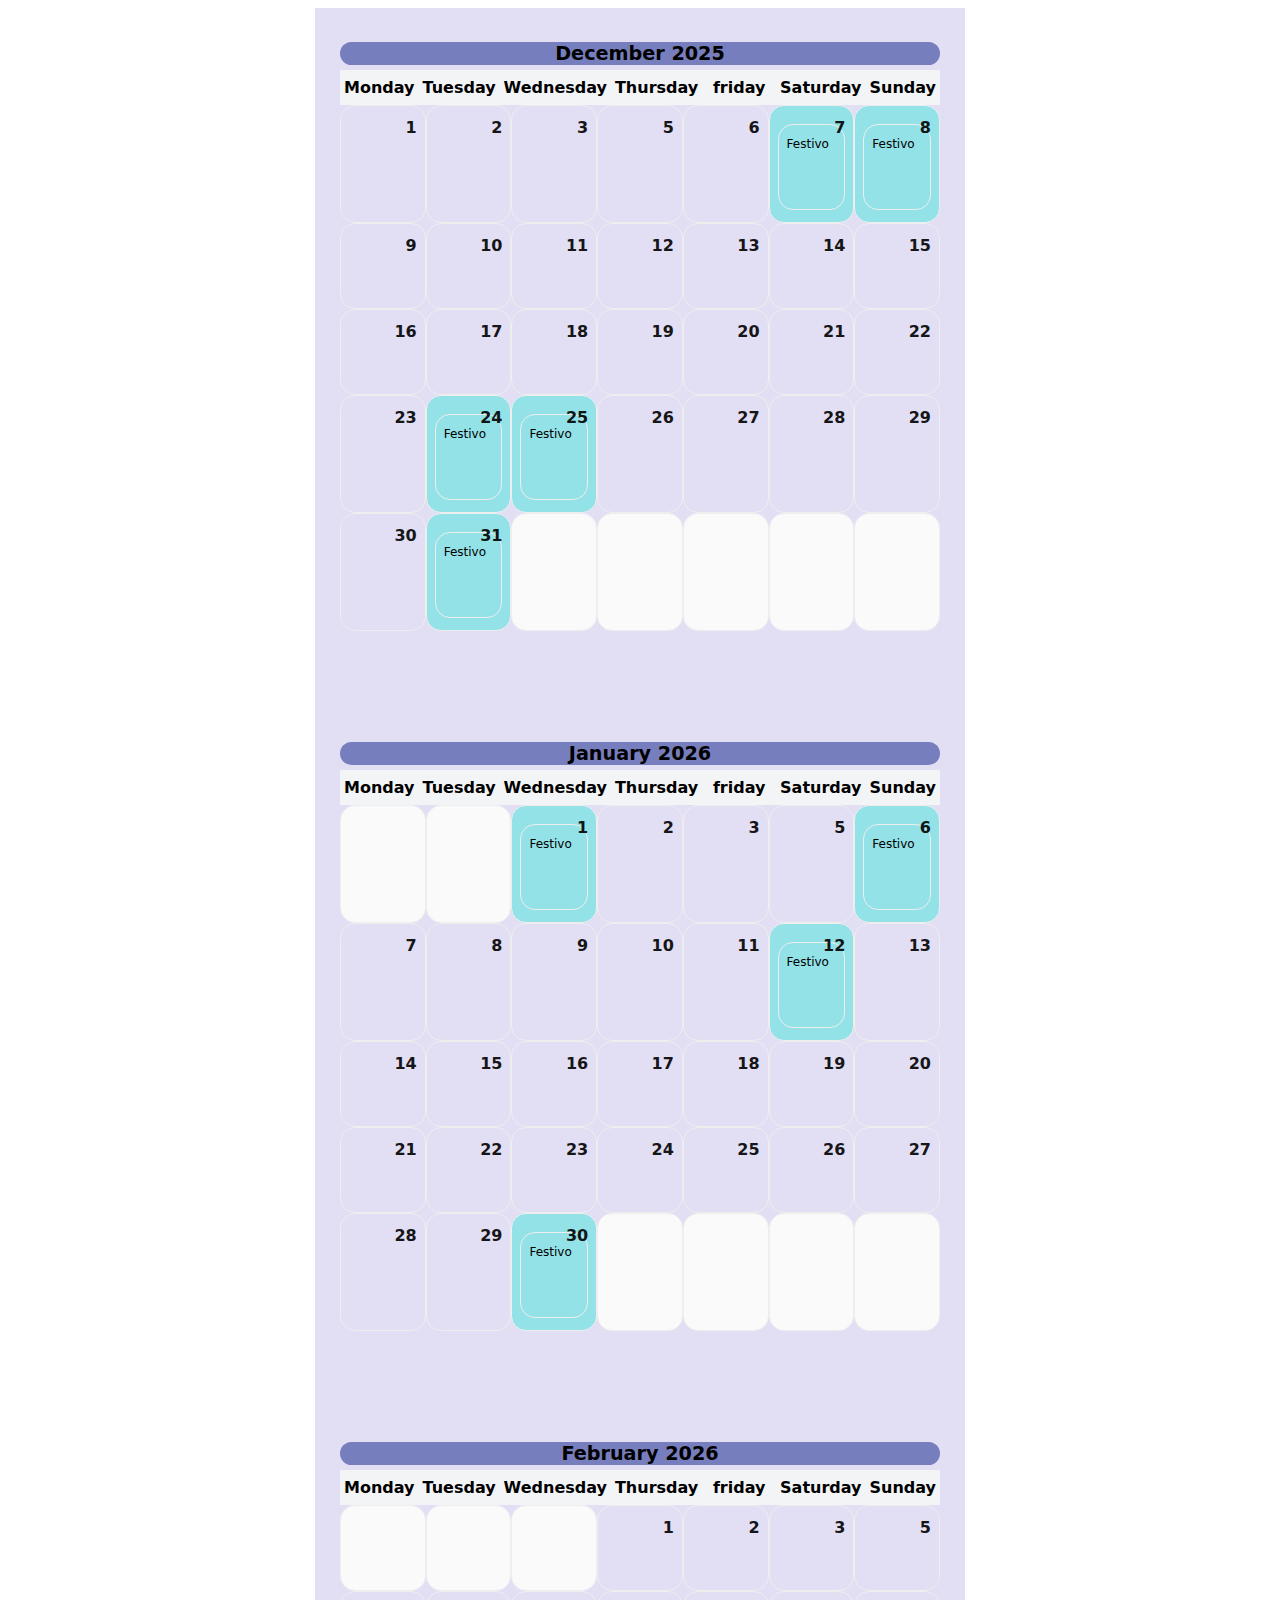
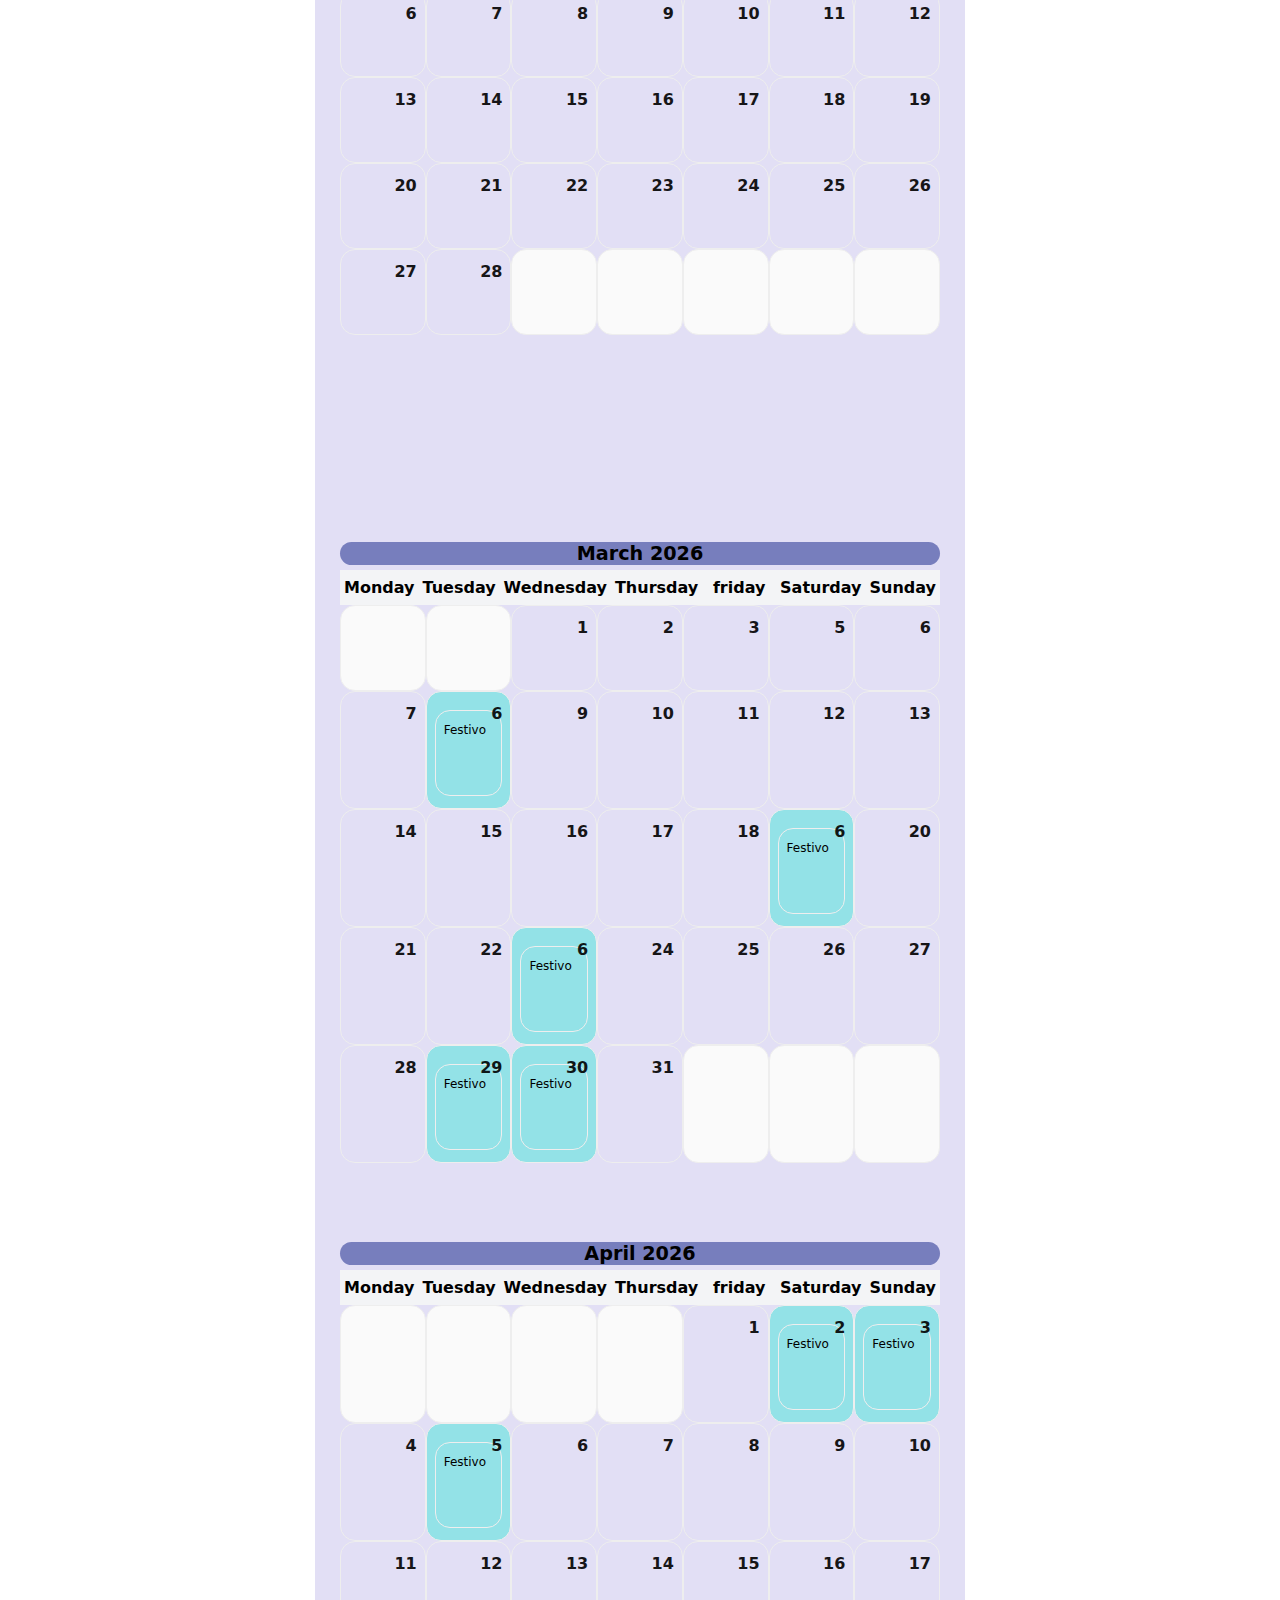
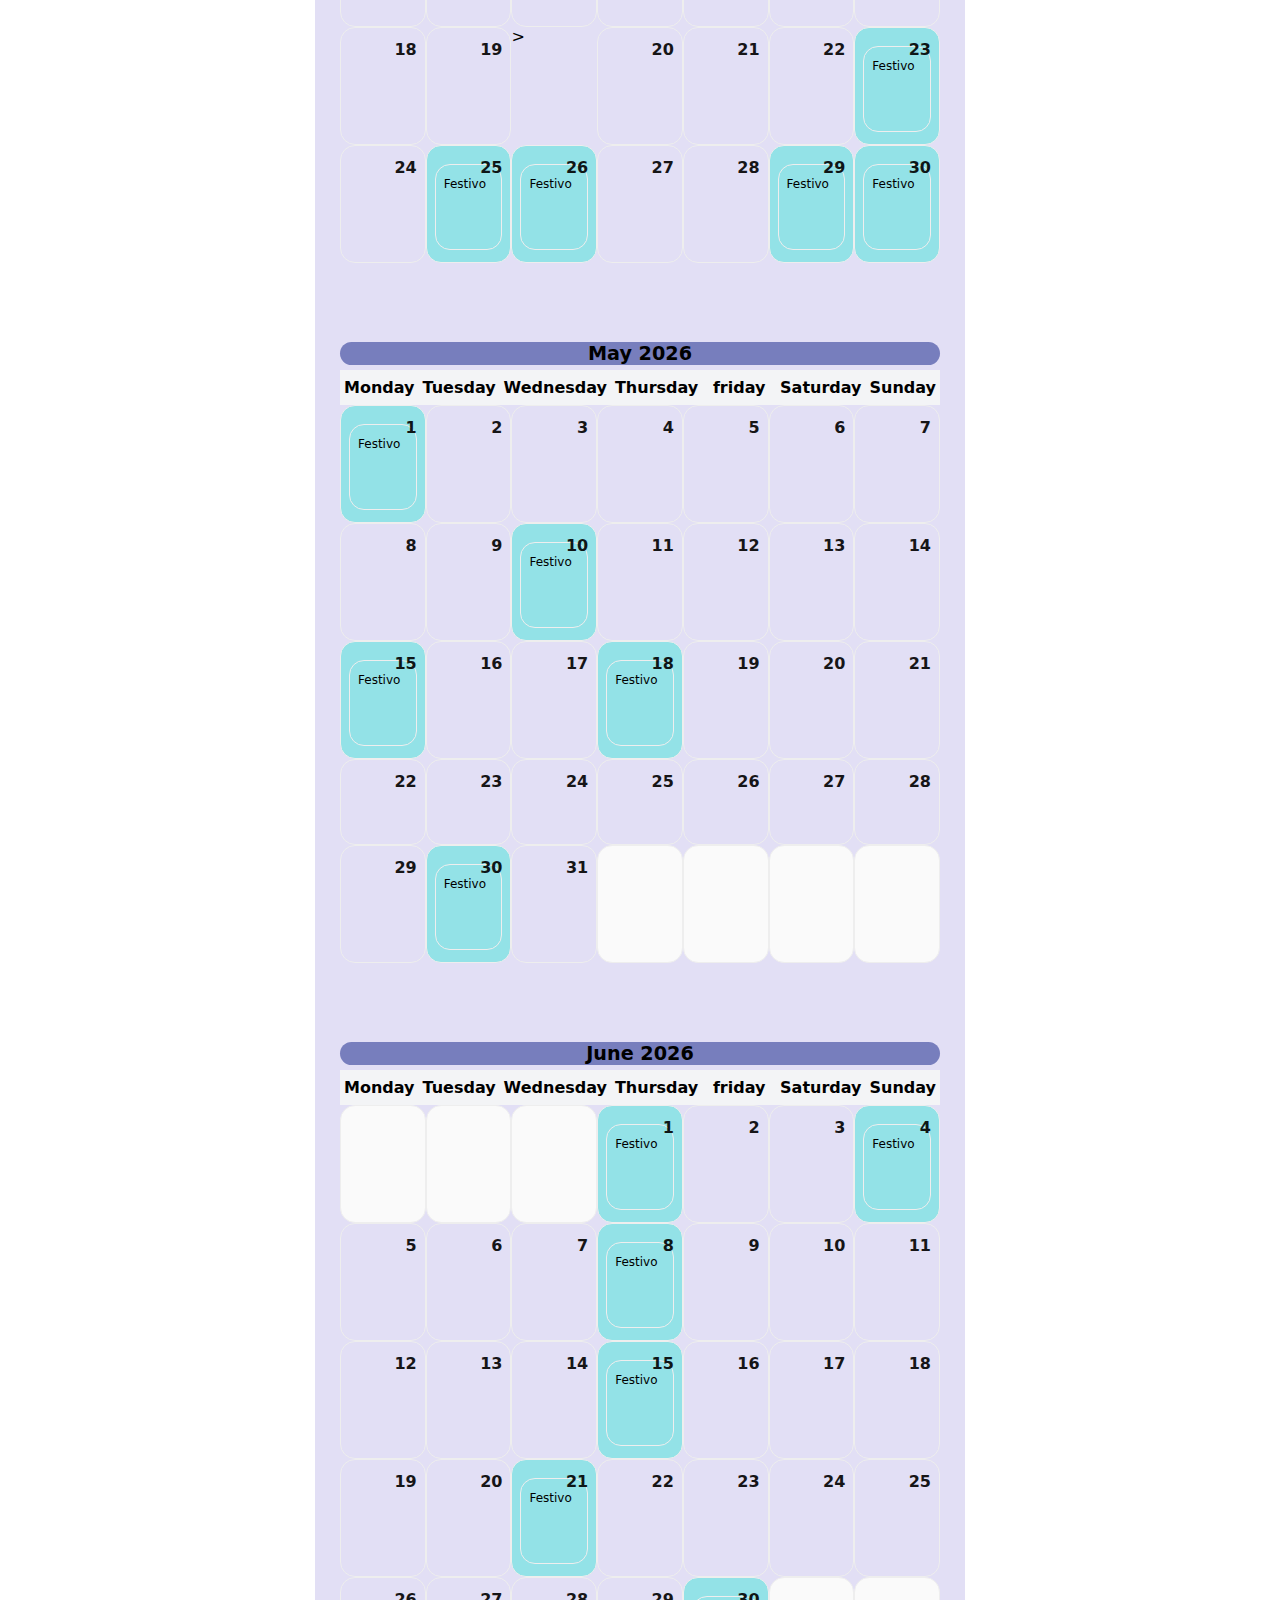
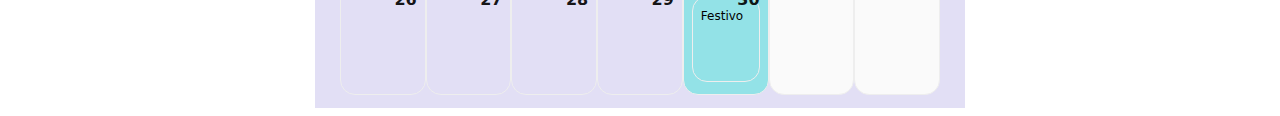
<file: calendary.html>
<!doctype html> <!--le dice al navegador que el documento es html5 -->
<html lang="en"> <!--dice que el idioma esta en ingles-->
<head>
<meta charset="utf-8"/><!--Permite usar acentos y caracteres especiales.-->
<meta name="viewport"  content="width=device-width,initial-scale=1"/> <!--hace que la pagina sea responsive para celulares.-->
<link rel="stylesheet" href="calendar.css">
<title>calendar</title>

</head>
<body>
  <div class="margen" class="table1">
    <div class="calendar">
      <div class="month">December 2025</div>

      <div class="weekdays">
        <div>Monday</div><div>Tuesday</div><div>Wednesday</div><div>Thursday</div><div>friday</div><div>Saturday</div><div>Sunday</div>
      </div>

      <div class="days">
        <!-- Si el 1º empieza en jueves, agrega 3 .empty (Lun, Mar, Mié) -->
        <!-- Luego las celdas con números -->
        <div><span class="num">1</span></div>
        <div><span class="num">2</span></div>
        <div><span class="num">3</span></div>
        <div><span class="num">5</span></div>
        <div><span class="num">6</span></div>
        <div class="evento"><span class="num">7</span>
          <div style="font-size:.75rem; margin-top:6px;">Festivo</div>
        </div>
        <div class="evento"><span class="num">8</span>
          <div style="font-size:.75rem; margin-top:6px;">Festivo</div>
        </div>
        <div><span class="num">9</span></div>
        <div><span class="num">10</span></div>
        <div><span class="num">11</span></div>
        <div><span class="num">12</span></div>
        <div><span class="num">13</span></div>
        <div><span class="num">14</span></div>
        <div><span class="num">15</span></div>
        <div><span class="num">16</span></div>
        <div><span class="num">17</span></div>
        <div><span class="num">18</span></div>
        <div><span class="num">19</span></div>
        <div><span class="num">20</span></div>
        <div><span class="num">21</span></div>
        <div><span class="num">22</span></div>
        <div><span class="num">23</span></div>
        <div class="evento"><span class="num">24</span>
          <div style="font-size:.75rem; margin-top:6px;">Festivo</div>
        </div>
        <div class="evento"><span class="num">25</span>
          <div style="font-size:.75rem; margin-top:6px;">Festivo</div>
        </div>
        <div><span class="num">26</span></div>
        <div><span class="num">27</span></div>
        <div><span class="num">28</span></div>
        <div><span class="num">29</span></div>
        <div><span class="num">30</span></div>
        <div class="evento"><span class="num">31</span>
          <div style="font-size:.75rem; margin-top:6px;">Festivo</div>
        </div>
        <div class="empty"></div>
        <div class="empty"></div>
        <div class="empty"></div>
        <div class="empty"></div>
        <div class="empty"></div>
        <!-- ... hasta completar el mes (28,29,30 o 31) -->
        <!-- Rellena al final con .empty si quieres que sean siempre 6 filas -->
      </div>
    </div>
  </div>
  <div class="margen" class="table2">
    <div class="calendar">
      <div class="month">January 2026</div>

      <div class="weekdays">
        <div>Monday</div><div>Tuesday</div><div>Wednesday</div><div>Thursday</div><div>friday</div><div>Saturday</div><div>Sunday</div>
      </div>

      <div class="days">
        <!-- Si el 1º empieza en jueves, agrega 3 .empty (Lun, Mar, Mié) -->
        <div class="empty"></div>
        <div class="empty"></div>

        <!-- Luego las celdas con números -->
        <div class="evento"><span class="num">1</span>
          <div style="font-size:.75rem; margin-top:6px;">Festivo</div>
        </div>
        <div><span class="num">2</span></div>
        <div><span class="num">3</span></div>
        <div><span class="num">5</span></div>
        <div class="evento"><span class="num">6</span>
          <div style="font-size:.75rem; margin-top:6px;">Festivo</div>
        </div>
        <div><span class="num">7</span></div>
        <div><span class="num">8</span></div>
        <div><span class="num">9</span></div>
        <div><span class="num">10</span></div>
        <div><span class="num">11</span></div>
        <div class="evento"><span class="num">12</span>
          <div style="font-size:.75rem; margin-top:6px;">Festivo</div>
        </div>
        <div><span class="num">13</span></div>
        <div><span class="num">14</span></div>
        <div><span class="num">15</span></div>
        <div><span class="num">16</span></div>
        <div><span class="num">17</span></div>
        <div><span class="num">18</span></div>
        <div><span class="num">19</span></div>
        <div><span class="num">20</span></div>
        <div><span class="num">21</span></div>
        <div><span class="num">22</span></div>
        <div><span class="num">23</span></div>
        <div><span class="num">24</span></div>
        <div><span class="num">25</span></div>
        <div><span class="num">26</span></div>
        <div><span class="num">27</span></div>
        <div><span class="num">28</span></div>
        <div><span class="num">29</span></div>
        <div class="evento"><span class="num">30</span>
          <div style="font-size:.75rem; margin-top:6px;">Festivo</div>
        </div>
        <div class="empty"></div>
        <div class="empty"></div>
        <div class="empty"></div>
        <div class="empty"></div>
        <!-- ... hasta completar el mes (28,29,30 o 31) -->
        <!-- Rellena al final con .empty si quieres que sean siempre 6 filas -->
      </div>
    </div>
  </div>
  <div class="margen" class="table3">
    <div class="calendar">
      <div class="month">February 2026</div>

      <div class="weekdays">
        <div>Monday</div><div>Tuesday</div><div>Wednesday</div><div>Thursday</div><div>friday</div><div>Saturday</div><div>Sunday</div>
      </div>

      <div class="days">
        <!-- Si el 1º empieza en jueves, agrega 3 .empty (Lun, Mar, Mié) -->
        <div class="empty"></div>
        <div class="empty"></div>
        <div class="empty"></div>

        <!-- Luego las celdas con números -->
        <div><span class="num">1</span></div>
        <div><span class="num">2</span></div>
        <div><span class="num">3</span></div>
        <div><span class="num">5</span></div>
        <div><span class="num">6</span></div>
        <div><span class="num">7</span></div>
        <div><span class="num">8</span></div>
        <div><span class="num">9</span></div>
        <div><span class="num">10</span></div>
        <div><span class="num">11</span></div>
        <div><span class="num">12</span></div>
        <div><span class="num">13</span></div>
        <div><span class="num">14</span></div>
        <div><span class="num">15</span></div>
        <div><span class="num">16</span></div>
        <div><span class="num">17</span></div>
        <div><span class="num">18</span></div>
        <div><span class="num">19</span></div>
        <div><span class="num">20</span></div>
        <div><span class="num">21</span></div>
        <div><span class="num">22</span></div>
        <div><span class="num">23</span></div>
        <div><span class="num">24</span></div>
        <div><span class="num">25</span></div>
        <div><span class="num">26</span></div>
        <div><span class="num">27</span></div>
        <div><span class="num">28</span></div>
        <div class="empty"></div>
        <div class="empty"></div>
        <div class="empty"></div>
        <div class="empty"></div>
        <div class="empty"></div>
        <!-- ... hasta completar el mes (28,29,30 o 31) -->
        <!-- Rellena al final con .empty si quieres que sean siempre 6 filas -->
      </div>
    </div>
  </div>
  <div class="margen" class="table4">
    <div class="calendar">
      <div class="month">March 2026</div>

      <div class="weekdays">
        <div>Monday</div><div>Tuesday</div><div>Wednesday</div><div>Thursday</div><div>friday</div><div>Saturday</div><div>Sunday</div>
      </div>

      <div class="days">
        <!-- Si el 1º empieza en jueves, agrega 3 .empty (Lun, Mar, Mié) -->
        <div class="empty"></div>
        <div class="empty"></div>

        <!-- Luego las celdas con números -->
        <div><span class="num">1</span></div>
        <div><span class="num">2</span></div>
        <div><span class="num">3</span></div>
        <div><span class="num">5</span></div>
        <div><span class="num">6</span></div>
        <div><span class="num">7</span></div>
        <div class="evento"><span class="num">6</span>
          <div style="font-size:.75rem; margin-top:6px;">Festivo</div>
        </div>
        <div><span class="num">9</span></div>
        <div><span class="num">10</span></div>
        <div><span class="num">11</span></div>
        <div><span class="num">12</span></div>
        <div><span class="num">13</span></div>
        <div><span class="num">14</span></div>
        <div><span class="num">15</span></div>
        <div><span class="num">16</span></div>
        <div><span class="num">17</span></div>
        <div><span class="num">18</span></div>
        <div class="evento"><span class="num">6</span>
          <div style="font-size:.75rem; margin-top:6px;">Festivo</div>
        </div>
        <div><span class="num">20</span></div>
        <div><span class="num">21</span></div>
        <div><span class="num">22</span></div>
        <div class="evento"><span class="num">6</span>
          <div style="font-size:.75rem; margin-top:6px;">Festivo</div>
        </div>
        <div><span class="num">24</span></div>
        <div><span class="num">25</span></div>
        <div><span class="num">26</span></div>
        <div><span class="num">27</span></div>
        <div><span class="num">28</span></div>
        <div class="evento"><span class="num">29</span>
          <div style="font-size:.75rem; margin-top:6px;">Festivo</div>
        </div>
        <div class="evento"><span class="num">30</span>
          <div style="font-size:.75rem; margin-top:6px;">Festivo</div>
        </div>
        <div><span class="num">31</span></div>
        <div class="empty"></div>
        <div class="empty"></div>
        <div class="empty"></div>
        <!-- ... hasta completar el mes (28,29,30 o 31) -->
        <!-- Rellena al final con .empty si quieres que sean siempre 6 filas -->
      </div>
    </div>
  </div>
  <div class="margen" class="table5">
    <div class="calendar">
      <div class="month">April 2026</div>

      <div class="weekdays">
        <div>Monday</div><div>Tuesday</div><div>Wednesday</div><div>Thursday</div><div>friday</div><div>Saturday</div><div>Sunday</div>
      </div>

      <div class="days">
        <!-- Si el 1º empieza en jueves, agrega 3 .empty (Lun, Mar, Mié) -->
        <div class="empty"></div>
        <div class="empty"></div>
        <div class="empty"></div>
        <div class="empty"></div>

        <!-- Luego las celdas con números -->
        <div><span class="num">1</span></div>
        <div class="evento"><span class="num">2</span>
          <div style="font-size:.75rem; margin-top:6px;">Festivo</div>
        </div>
        <div class="evento"><span class="num">3</span>
          <div style="font-size:.75rem; margin-top:6px;">Festivo</div>
        </div>
        <div><span class="num">4</span></div>
        <div class="evento"><span class="num">5</span>
          <div style="font-size:.75rem; margin-top:6px;">Festivo</div>
        </div>
        <div><span class="num">6</span></div>
        <div><span class="num">7</span></div>
        <div><span class="num">8</span></div>
        <div><span class="num">9</span></div>
        <div><span class="num">10</span></div>
        <div><span class="num">11</span></div>
        <div><span class="num">12</span></div>
        <div><span class="num">13</span></div>
        <div><span class="num">14</span></div>
        <div><span class="num">15</span></div>
        <div><span class="num">16</span></div>
        <div><span class="num">17</span></div>
        <div><span class="num">18</span></div>
        <div><span class="num">19</span></div>>
        <div><span class="num">20</span></div>
        <div><span class="num">21</span></div>
        <div><span class="num">22</span></div>
        <div class="evento"><span class="num">23</span>
          <div style="font-size:.75rem; margin-top:6px;">Festivo</div>
        </div>
        <div><span class="num">24</span></div>
        <div class="evento"><span class="num">25</span>
          <div style="font-size:.75rem; margin-top:6px;">Festivo</div>
        </div>
        <div class="evento"><span class="num">26</span>
          <div style="font-size:.75rem; margin-top:6px;">Festivo</div>
        </div>
        <div><span class="num">27</span></div>
        <div><span class="num">28</span></div>
        <div class="evento"><span class="num">29</span>
          <div style="font-size:.75rem; margin-top:6px;">Festivo</div>
        </div>
        <div class="evento"><span class="num">30</span>
          <div style="font-size:.75rem; margin-top:6px;">Festivo</div>
        </div>
        <!-- ... hasta completar el mes (28,29,30 o 31) -->
        <!-- Rellena al final con .empty si quieres que sean siempre 6 filas -->
      </div>
    </div>
  </div>
  <div class="margen" class="table6">
    <div class="calendar">
      <div class="month">May 2026</div>

      <div class="weekdays">
        <div>Monday</div><div>Tuesday</div><div>Wednesday</div><div>Thursday</div><div>friday</div><div>Saturday</div><div>Sunday</div>
      </div>

      <div class="days">
        <!-- Si el 1º empieza en jueves, agrega 3 .empty (Lun, Mar, Mié) -->
        <!-- Luego las celdas con números -->
        <div class="evento"><span class="num">1</span>
          <div style="font-size:.75rem; margin-top:6px;">Festivo</div>
        </div>
        <div><span class="num">2</span></div>
        <div><span class="num">3</span></div>
        <div><span class="num">4</span></div>
        <div><span class="num">5</span></div>
        <div><span class="num">6</span></div>
        <div><span class="num">7</span></div>
        <div><span class="num">8</span></div>
        <div><span class="num">9</span></div>
        <div class="evento"><span class="num">10</span>
          <div style="font-size:.75rem; margin-top:6px;">Festivo</div>
        </div>
        <div><span class="num">11</span></div>
        <div><span class="num">12</span></div>
        <div><span class="num">13</span></div>
        <div><span class="num">14</span></div>
        <div class="evento"><span class="num">15</span>
          <div style="font-size:.75rem; margin-top:6px;">Festivo</div>
        </div>
        <div><span class="num">16</span></div>
        <div><span class="num">17</span></div>
        <div class="evento"><span class="num">18</span>
          <div style="font-size:.75rem; margin-top:6px;">Festivo</div>
        </div>
        <div><span class="num">19</span></div>
        <div><span class="num">20</span></div>
        <div><span class="num">21</span></div>
        <div><span class="num">22</span></div>
        <div><span class="num">23</span></div>
        <div><span class="num">24</span></div>
        <div><span class="num">25</span></div>
        <div><span class="num">26</span></div>
        <div><span class="num">27</span></div>
        <div><span class="num">28</span></div>
        <div><span class="num">29</span></div>
        <div class="evento"><span class="num">30</span>
          <div style="font-size:.75rem; margin-top:6px;">Festivo</div>
        </div>
        <div><span class="num">31</span></div>
        <div class="empty"></div>
        <div class="empty"></div>
        <div class="empty"></div>
        <div class="empty"></div>
        <!-- ... hasta completar el mes (28,29,30 o 31) -->
        <!-- Rellena al final con .empty si quieres que sean siempre 6 filas -->
      </div>
    </div>
  </div>
  <div class="margen" class="7"> 
    <div class="calendar">
      <div class="month">June 2026</div>

      <div class="weekdays">
        <div>Monday</div><div>Tuesday</div><div>Wednesday</div><div>Thursday</div><div>friday</div><div>Saturday</div><div>Sunday</div>
      </div>

      <div class="days">
        <div class="empty"></div>
        <div class="empty"></div>
        <div class="empty"></div>
        <!-- Si el 1º empieza en jueves, agrega 3 .empty (Lun, Mar, Mié) -->
        <!-- Luego las celdas con números -->
        <div class="evento"><span class="num">1</span>
          <div style="font-size:.75rem; margin-top:6px;">Festivo</div>
        </div>
        <div><span class="num">2</span></div>
        <div><span class="num">3</span></div>
        <div class="evento"><span class="num">4</span>
          <div style="font-size:.75rem; margin-top:6px;">Festivo</div>
        </div>
        <div><span class="num">5</span></div>
        <div><span class="num">6</span></div>
        <div><span class="num">7</span></div>
        <div class="evento"><span class="num">8</span>
          <div style="font-size:.75rem; margin-top:6px;">Festivo</div>
        </div>
        <div><span class="num">9</span></div>
        <div><span class="num">10</span></div>
        <div><span class="num">11</span></div>
        <div><span class="num">12</span></div>
        <div><span class="num">13</span></div>
        <div><span class="num">14</span></div>
        <div class="evento"><span class="num">15</span>
          <div style="font-size:.75rem; margin-top:6px;">Festivo</div>
        </div>
        <div><span class="num">16</span></div>
        <div><span class="num">17</span></div>
        <div><span class="num">18</span></div>
        <div><span class="num">19</span></div>
        <div><span class="num">20</span></div>
        <div class="evento"><span class="num">21</span>
          <div style="font-size:.75rem; margin-top:6px;">Festivo</div>
        </div>
        <div><span class="num">22</span></div>
        <div><span class="num">23</span></div>
        <div><span class="num">24</span></div>
        <div><span class="num">25</span></div>
        <div><span class="num">26</span></div>
        <div><span class="num">27</span></div>
        <div><span class="num">28</span></div>
        <div><span class="num">29</span></div>
        <div class="evento"><span class="num">30</span>
          <div style="font-size:.75rem; margin-top:6px;">Festivo</div>
        </div>
        <div class="empty"></div>
        <div class="empty"></div>

        <!-- ... hasta completar el mes (28,29,30 o 31) -->
        <!-- Rellena al final con .empty si quieres que sean siempre 6 filas -->
      </div>
    </div>
  </div>
</body>
</html>
</file>
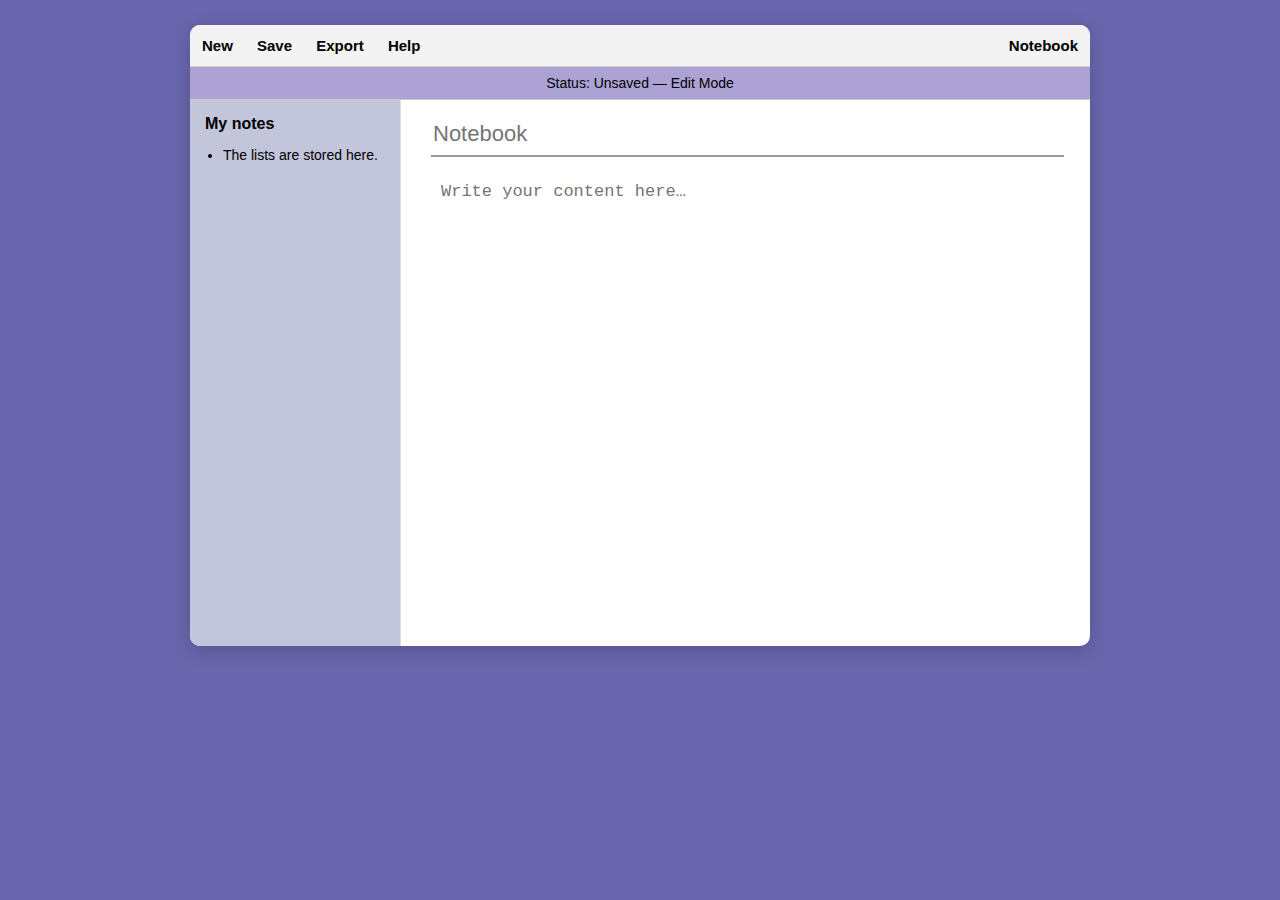
<file: notas.html>
<!DOCTYPE html>
<html lang="es">

<head>
<meta charset="UTF-8">
<meta name="viewport" content="width=device-width, initial-scale=1.0">
<link rel="stylesheet" href="notas.css">
<title>Notebook</title>
</head>
<body>

<div class="app">

    <div class="topbar">
        <div class="menu">
            <span>New</span>
            <span>Save</span>
            <span>Export</span>
            <span>Help</span>
        </div>
        <div>
            Notebook
        </div>
    </div>

    <div class="status">
        Status: Unsaved — Edit Mode
    </div>

    <div class="layout">

        <aside class="sidebar">
            <h3>My notes</h3>
            <ul>
                <li>The lists are stored here.</li>
            </ul>
        </aside>

        <div class="content">
            <input class="title" type="text" placeholder="Notebook">

            <textarea class="note" placeholder="Write your content here…"></textarea>
        </div>

    </div>

</div>

</body>
</html>
</file>
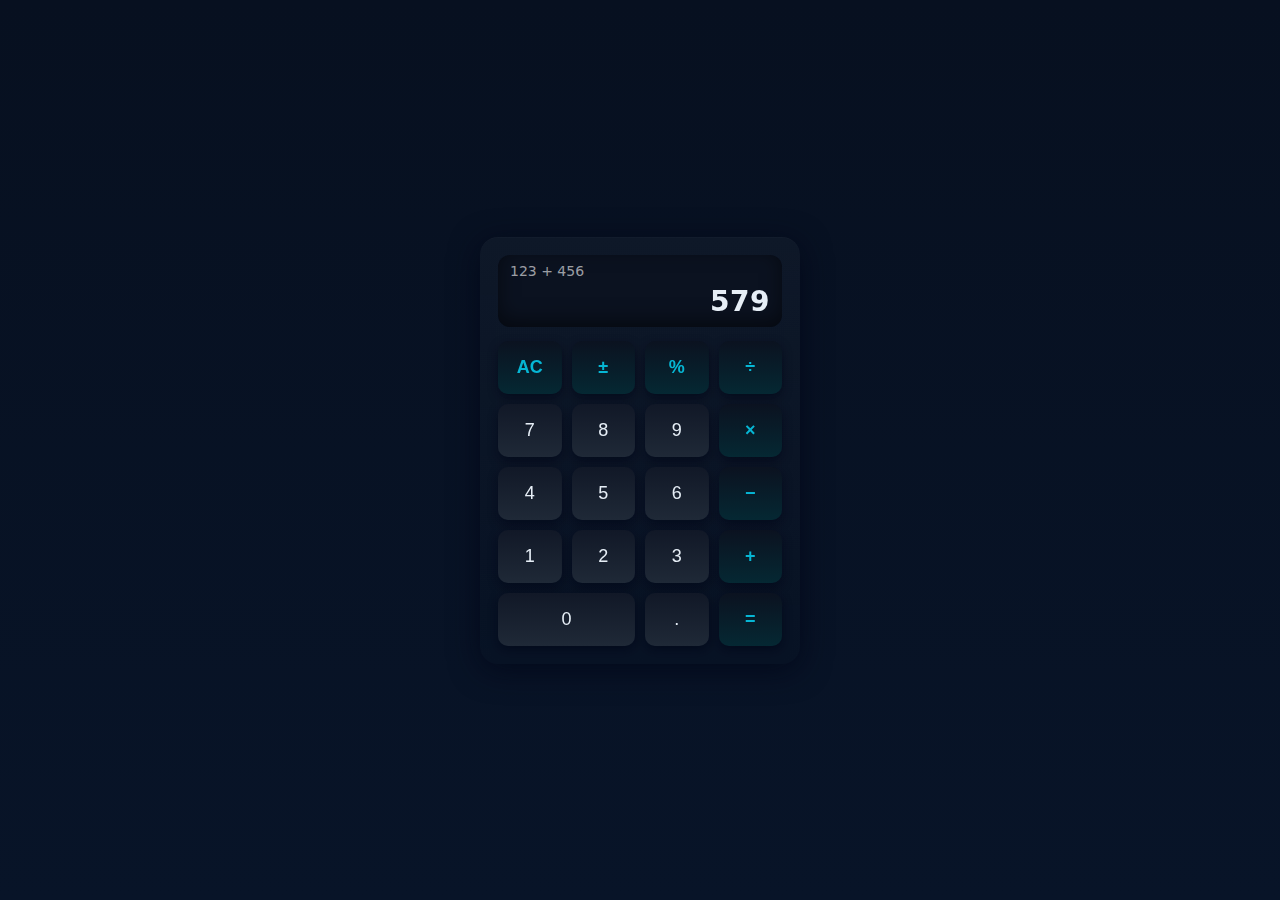
<file: Mini-Os/app/calculadora.html>
<!doctype html>
<html lang="es">
<head>
<meta charset="utf-8" />
<meta name="viewport" content="width=device-width,initial-scale=1" />
<title>Calculadora</title>
     <link rel="stylesheet" href="/Mini-Os/styles/calculadora.css">
</head>
<body>
  <main class="calc" role="application" aria-label="Calculadora">
    <section class="screen" aria-hidden="false">
      <div class="expression" id="expr">123 + 456</div>
      <div class="result" id="res">579</div>
    </section>

    <section class="pad" aria-hidden="false">
      <!-- fila 1 -->
      <button class="key op" type="button">AC</button>
      <button class="key op" type="button">±</button>
      <button class="key op" type="button">%</button>
      <button class="key op" type="button">÷</button>

      <!-- fila 2 -->
      <button class="key" type="button">7</button>
      <button class="key" type="button">8</button>
      <button class="key" type="button">9</button>
      <button class="key op" type="button">×</button>

      <!-- fila 3 -->
      <button class="key" type="button">4</button>
      <button class="key" type="button">5</button>
      <button class="key" type="button">6</button>
      <button class="key op" type="button">−</button>

      <!-- fila 4 -->
      <button class="key" type="button">1</button>
      <button class="key" type="button">2</button>
      <button class="key" type="button">3</button>
      <button class="key op" type="button">+</button>

      <!-- fila 5 -->
      <button class="key wide" type="button">0</button>
      <button class="key" type="button">.</button>
      <button class="key op" type="button">=</button>
    </section>
  </main>
</body>
</html>
</file>
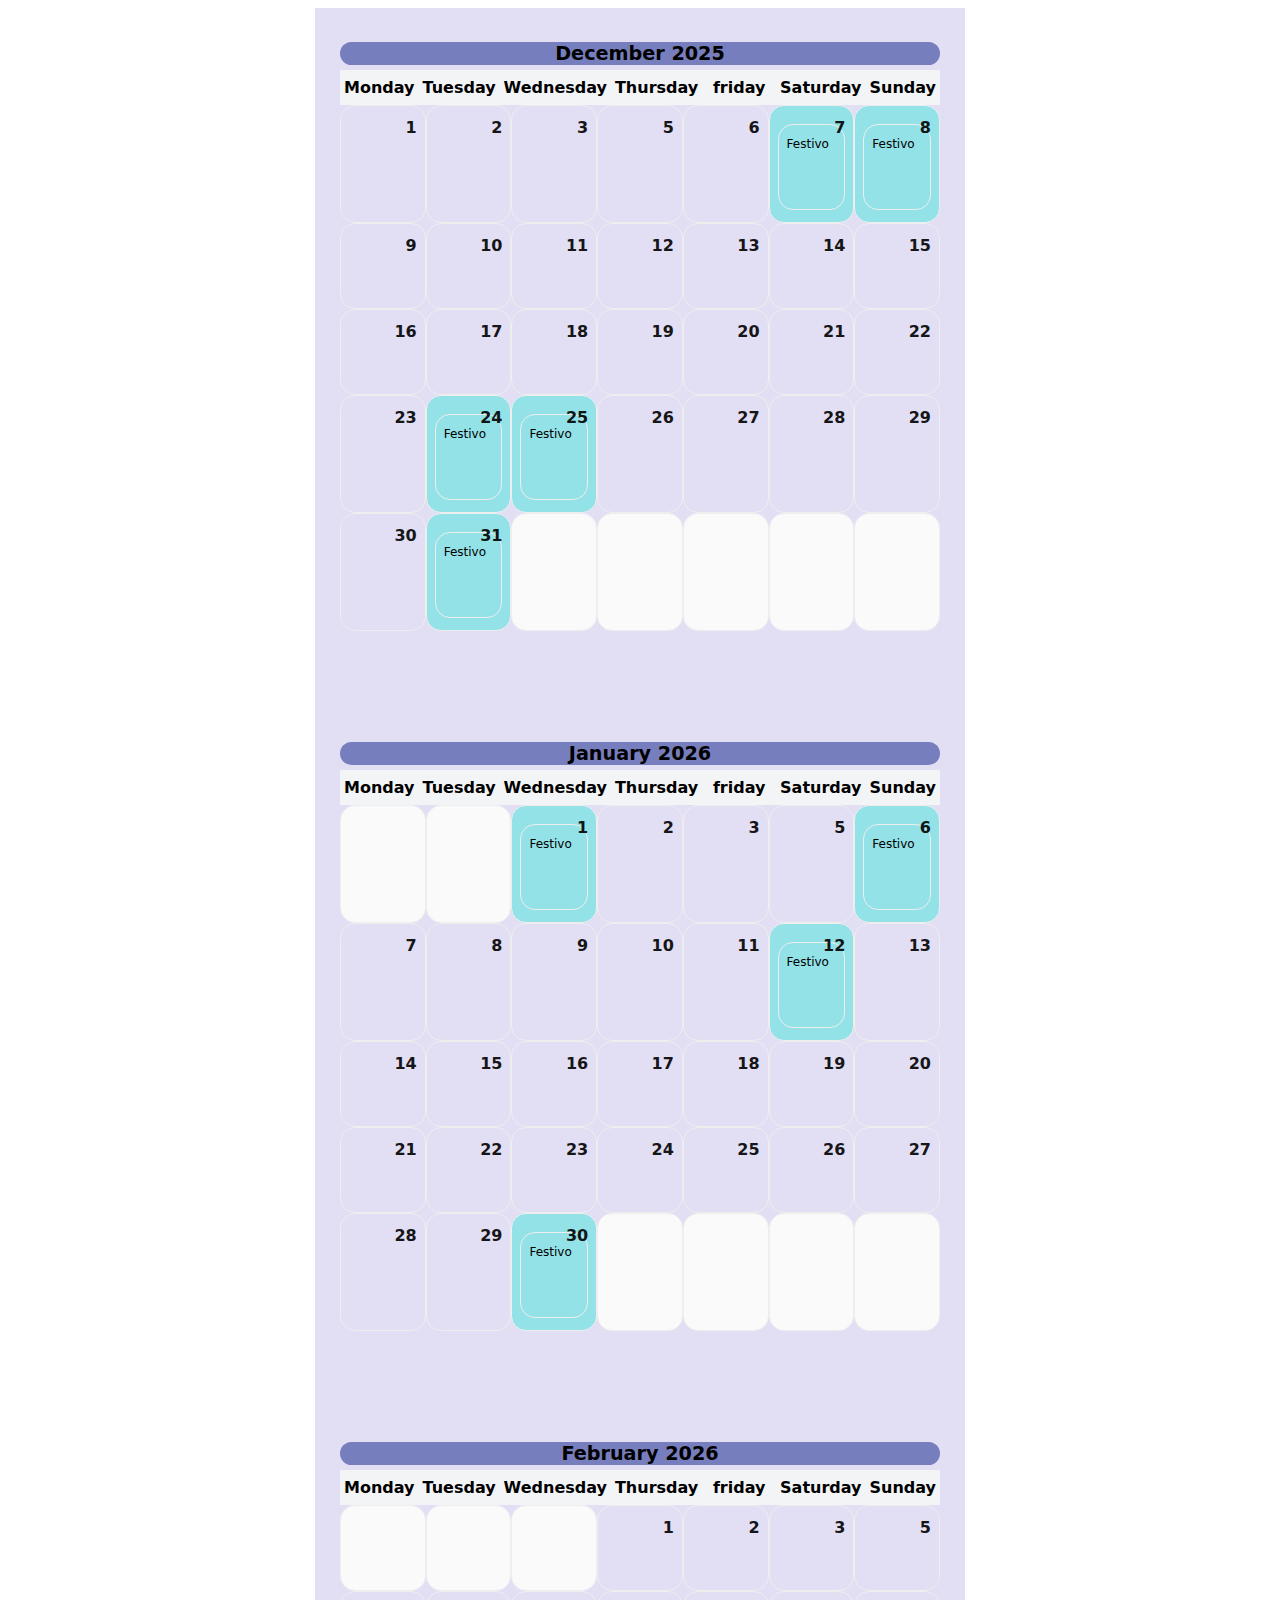
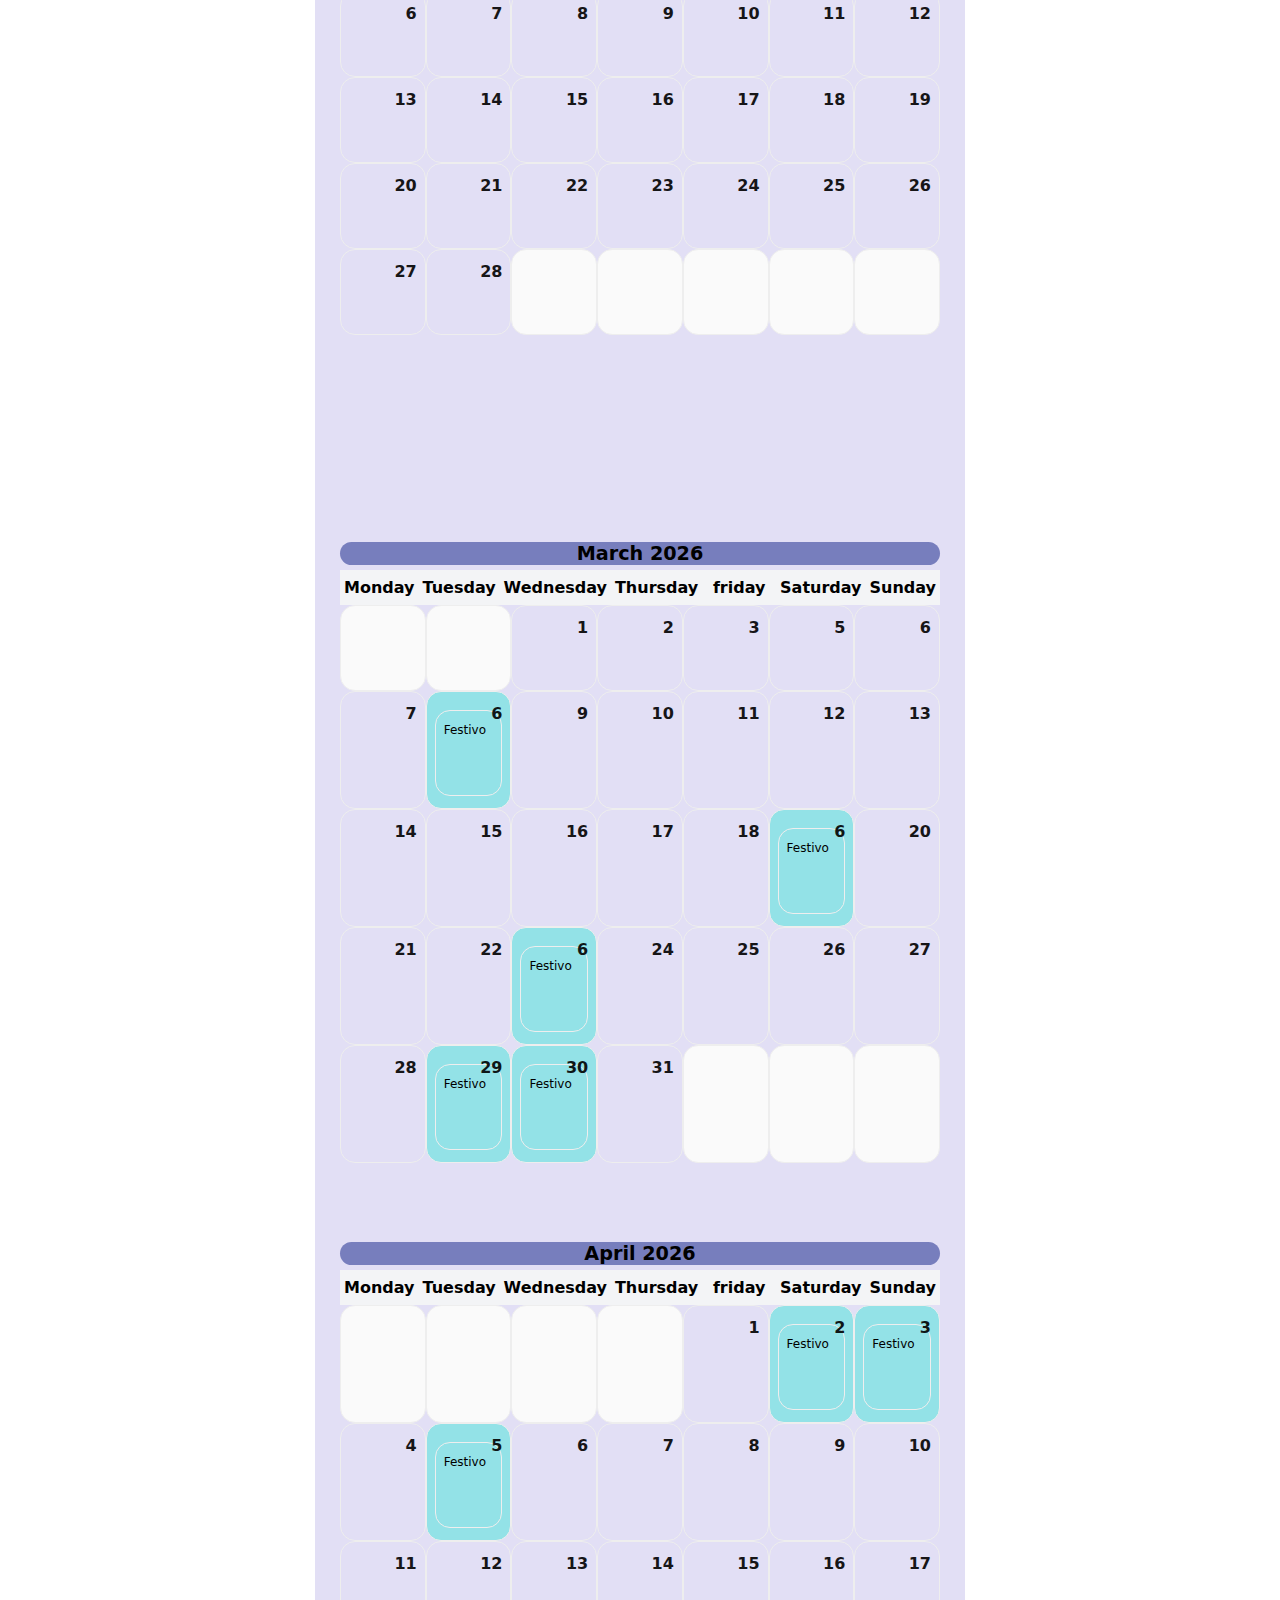
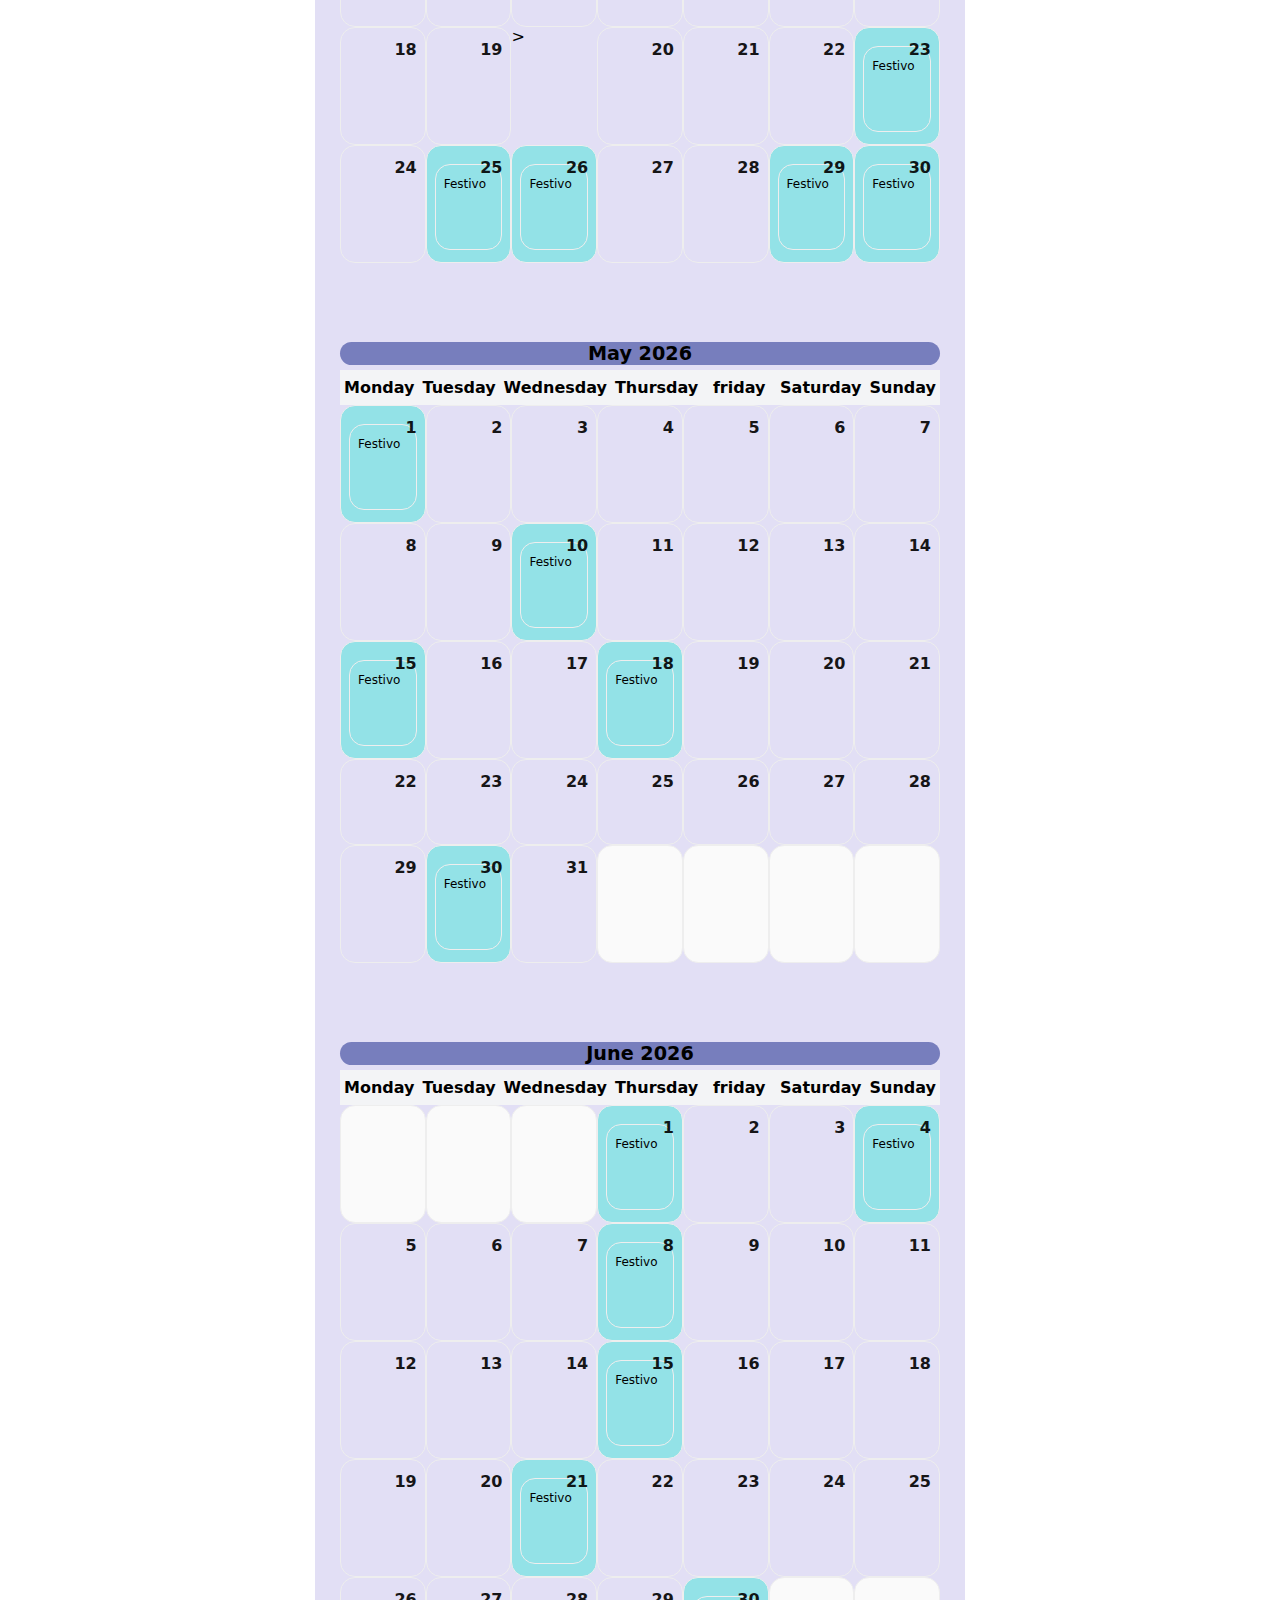
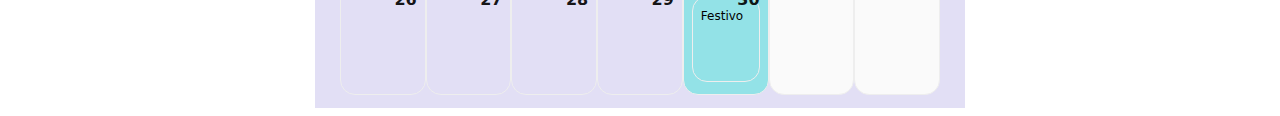
<file: Mini-Os/app/calendary.html>
<!doctype html> <!--le dice al navegador que el documento es html5 -->
<html lang="en"> <!--dice que el idioma esta en ingles-->
<head>
<meta charset="utf-8"/><!--Permite usar acentos y caracteres especiales.-->
<meta name="viewport"  content="width=device-width,initial-scale=1"/> <!--hace que la pagina sea responsive para celulares.-->
<link rel="stylesheet" href="/Mini-Os/styles/calendar.css">
<title>calendar</title>

</head>
<body>
  <div class="margen" class="table1">
    <div class="calendar">
      <div class="month">December 2025</div>

      <div class="weekdays">
        <div>Monday</div><div>Tuesday</div><div>Wednesday</div><div>Thursday</div><div>friday</div><div>Saturday</div><div>Sunday</div>
      </div>

      <div class="days">
        <!-- Si el 1º empieza en jueves, agrega 3 .empty (Lun, Mar, Mié) -->
        <!-- Luego las celdas con números -->
        <div><span class="num">1</span></div>
        <div><span class="num">2</span></div>
        <div><span class="num">3</span></div>
        <div><span class="num">5</span></div>
        <div><span class="num">6</span></div>
        <div class="evento"><span class="num">7</span>
          <div style="font-size:.75rem; margin-top:6px;">Festivo</div>
        </div>
        <div class="evento"><span class="num">8</span>
          <div style="font-size:.75rem; margin-top:6px;">Festivo</div>
        </div>
        <div><span class="num">9</span></div>
        <div><span class="num">10</span></div>
        <div><span class="num">11</span></div>
        <div><span class="num">12</span></div>
        <div><span class="num">13</span></div>
        <div><span class="num">14</span></div>
        <div><span class="num">15</span></div>
        <div><span class="num">16</span></div>
        <div><span class="num">17</span></div>
        <div><span class="num">18</span></div>
        <div><span class="num">19</span></div>
        <div><span class="num">20</span></div>
        <div><span class="num">21</span></div>
        <div><span class="num">22</span></div>
        <div><span class="num">23</span></div>
        <div class="evento"><span class="num">24</span>
          <div style="font-size:.75rem; margin-top:6px;">Festivo</div>
        </div>
        <div class="evento"><span class="num">25</span>
          <div style="font-size:.75rem; margin-top:6px;">Festivo</div>
        </div>
        <div><span class="num">26</span></div>
        <div><span class="num">27</span></div>
        <div><span class="num">28</span></div>
        <div><span class="num">29</span></div>
        <div><span class="num">30</span></div>
        <div class="evento"><span class="num">31</span>
          <div style="font-size:.75rem; margin-top:6px;">Festivo</div>
        </div>
        <div class="empty"></div>
        <div class="empty"></div>
        <div class="empty"></div>
        <div class="empty"></div>
        <div class="empty"></div>
        <!-- ... hasta completar el mes (28,29,30 o 31) -->
        <!-- Rellena al final con .empty si quieres que sean siempre 6 filas -->
      </div>
    </div>
  </div>
  <div class="margen" class="table2">
    <div class="calendar">
      <div class="month">January 2026</div>

      <div class="weekdays">
        <div>Monday</div><div>Tuesday</div><div>Wednesday</div><div>Thursday</div><div>friday</div><div>Saturday</div><div>Sunday</div>
      </div>

      <div class="days">
        <!-- Si el 1º empieza en jueves, agrega 3 .empty (Lun, Mar, Mié) -->
        <div class="empty"></div>
        <div class="empty"></div>

        <!-- Luego las celdas con números -->
        <div class="evento"><span class="num">1</span>
          <div style="font-size:.75rem; margin-top:6px;">Festivo</div>
        </div>
        <div><span class="num">2</span></div>
        <div><span class="num">3</span></div>
        <div><span class="num">5</span></div>
        <div class="evento"><span class="num">6</span>
          <div style="font-size:.75rem; margin-top:6px;">Festivo</div>
        </div>
        <div><span class="num">7</span></div>
        <div><span class="num">8</span></div>
        <div><span class="num">9</span></div>
        <div><span class="num">10</span></div>
        <div><span class="num">11</span></div>
        <div class="evento"><span class="num">12</span>
          <div style="font-size:.75rem; margin-top:6px;">Festivo</div>
        </div>
        <div><span class="num">13</span></div>
        <div><span class="num">14</span></div>
        <div><span class="num">15</span></div>
        <div><span class="num">16</span></div>
        <div><span class="num">17</span></div>
        <div><span class="num">18</span></div>
        <div><span class="num">19</span></div>
        <div><span class="num">20</span></div>
        <div><span class="num">21</span></div>
        <div><span class="num">22</span></div>
        <div><span class="num">23</span></div>
        <div><span class="num">24</span></div>
        <div><span class="num">25</span></div>
        <div><span class="num">26</span></div>
        <div><span class="num">27</span></div>
        <div><span class="num">28</span></div>
        <div><span class="num">29</span></div>
        <div class="evento"><span class="num">30</span>
          <div style="font-size:.75rem; margin-top:6px;">Festivo</div>
        </div>
        <div class="empty"></div>
        <div class="empty"></div>
        <div class="empty"></div>
        <div class="empty"></div>
        <!-- ... hasta completar el mes (28,29,30 o 31) -->
        <!-- Rellena al final con .empty si quieres que sean siempre 6 filas -->
      </div>
    </div>
  </div>
  <div class="margen" class="table3">
    <div class="calendar">
      <div class="month">February 2026</div>

      <div class="weekdays">
        <div>Monday</div><div>Tuesday</div><div>Wednesday</div><div>Thursday</div><div>friday</div><div>Saturday</div><div>Sunday</div>
      </div>

      <div class="days">
        <!-- Si el 1º empieza en jueves, agrega 3 .empty (Lun, Mar, Mié) -->
        <div class="empty"></div>
        <div class="empty"></div>
        <div class="empty"></div>

        <!-- Luego las celdas con números -->
        <div><span class="num">1</span></div>
        <div><span class="num">2</span></div>
        <div><span class="num">3</span></div>
        <div><span class="num">5</span></div>
        <div><span class="num">6</span></div>
        <div><span class="num">7</span></div>
        <div><span class="num">8</span></div>
        <div><span class="num">9</span></div>
        <div><span class="num">10</span></div>
        <div><span class="num">11</span></div>
        <div><span class="num">12</span></div>
        <div><span class="num">13</span></div>
        <div><span class="num">14</span></div>
        <div><span class="num">15</span></div>
        <div><span class="num">16</span></div>
        <div><span class="num">17</span></div>
        <div><span class="num">18</span></div>
        <div><span class="num">19</span></div>
        <div><span class="num">20</span></div>
        <div><span class="num">21</span></div>
        <div><span class="num">22</span></div>
        <div><span class="num">23</span></div>
        <div><span class="num">24</span></div>
        <div><span class="num">25</span></div>
        <div><span class="num">26</span></div>
        <div><span class="num">27</span></div>
        <div><span class="num">28</span></div>
        <div class="empty"></div>
        <div class="empty"></div>
        <div class="empty"></div>
        <div class="empty"></div>
        <div class="empty"></div>
        <!-- ... hasta completar el mes (28,29,30 o 31) -->
        <!-- Rellena al final con .empty si quieres que sean siempre 6 filas -->
      </div>
    </div>
  </div>
  <div class="margen" class="table4">
    <div class="calendar">
      <div class="month">March 2026</div>

      <div class="weekdays">
        <div>Monday</div><div>Tuesday</div><div>Wednesday</div><div>Thursday</div><div>friday</div><div>Saturday</div><div>Sunday</div>
      </div>

      <div class="days">
        <!-- Si el 1º empieza en jueves, agrega 3 .empty (Lun, Mar, Mié) -->
        <div class="empty"></div>
        <div class="empty"></div>

        <!-- Luego las celdas con números -->
        <div><span class="num">1</span></div>
        <div><span class="num">2</span></div>
        <div><span class="num">3</span></div>
        <div><span class="num">5</span></div>
        <div><span class="num">6</span></div>
        <div><span class="num">7</span></div>
        <div class="evento"><span class="num">6</span>
          <div style="font-size:.75rem; margin-top:6px;">Festivo</div>
        </div>
        <div><span class="num">9</span></div>
        <div><span class="num">10</span></div>
        <div><span class="num">11</span></div>
        <div><span class="num">12</span></div>
        <div><span class="num">13</span></div>
        <div><span class="num">14</span></div>
        <div><span class="num">15</span></div>
        <div><span class="num">16</span></div>
        <div><span class="num">17</span></div>
        <div><span class="num">18</span></div>
        <div class="evento"><span class="num">6</span>
          <div style="font-size:.75rem; margin-top:6px;">Festivo</div>
        </div>
        <div><span class="num">20</span></div>
        <div><span class="num">21</span></div>
        <div><span class="num">22</span></div>
        <div class="evento"><span class="num">6</span>
          <div style="font-size:.75rem; margin-top:6px;">Festivo</div>
        </div>
        <div><span class="num">24</span></div>
        <div><span class="num">25</span></div>
        <div><span class="num">26</span></div>
        <div><span class="num">27</span></div>
        <div><span class="num">28</span></div>
        <div class="evento"><span class="num">29</span>
          <div style="font-size:.75rem; margin-top:6px;">Festivo</div>
        </div>
        <div class="evento"><span class="num">30</span>
          <div style="font-size:.75rem; margin-top:6px;">Festivo</div>
        </div>
        <div><span class="num">31</span></div>
        <div class="empty"></div>
        <div class="empty"></div>
        <div class="empty"></div>
        <!-- ... hasta completar el mes (28,29,30 o 31) -->
        <!-- Rellena al final con .empty si quieres que sean siempre 6 filas -->
      </div>
    </div>
  </div>
  <div class="margen" class="table5">
    <div class="calendar">
      <div class="month">April 2026</div>

      <div class="weekdays">
        <div>Monday</div><div>Tuesday</div><div>Wednesday</div><div>Thursday</div><div>friday</div><div>Saturday</div><div>Sunday</div>
      </div>

      <div class="days">
        <!-- Si el 1º empieza en jueves, agrega 3 .empty (Lun, Mar, Mié) -->
        <div class="empty"></div>
        <div class="empty"></div>
        <div class="empty"></div>
        <div class="empty"></div>

        <!-- Luego las celdas con números -->
        <div><span class="num">1</span></div>
        <div class="evento"><span class="num">2</span>
          <div style="font-size:.75rem; margin-top:6px;">Festivo</div>
        </div>
        <div class="evento"><span class="num">3</span>
          <div style="font-size:.75rem; margin-top:6px;">Festivo</div>
        </div>
        <div><span class="num">4</span></div>
        <div class="evento"><span class="num">5</span>
          <div style="font-size:.75rem; margin-top:6px;">Festivo</div>
        </div>
        <div><span class="num">6</span></div>
        <div><span class="num">7</span></div>
        <div><span class="num">8</span></div>
        <div><span class="num">9</span></div>
        <div><span class="num">10</span></div>
        <div><span class="num">11</span></div>
        <div><span class="num">12</span></div>
        <div><span class="num">13</span></div>
        <div><span class="num">14</span></div>
        <div><span class="num">15</span></div>
        <div><span class="num">16</span></div>
        <div><span class="num">17</span></div>
        <div><span class="num">18</span></div>
        <div><span class="num">19</span></div>>
        <div><span class="num">20</span></div>
        <div><span class="num">21</span></div>
        <div><span class="num">22</span></div>
        <div class="evento"><span class="num">23</span>
          <div style="font-size:.75rem; margin-top:6px;">Festivo</div>
        </div>
        <div><span class="num">24</span></div>
        <div class="evento"><span class="num">25</span>
          <div style="font-size:.75rem; margin-top:6px;">Festivo</div>
        </div>
        <div class="evento"><span class="num">26</span>
          <div style="font-size:.75rem; margin-top:6px;">Festivo</div>
        </div>
        <div><span class="num">27</span></div>
        <div><span class="num">28</span></div>
        <div class="evento"><span class="num">29</span>
          <div style="font-size:.75rem; margin-top:6px;">Festivo</div>
        </div>
        <div class="evento"><span class="num">30</span>
          <div style="font-size:.75rem; margin-top:6px;">Festivo</div>
        </div>
        <!-- ... hasta completar el mes (28,29,30 o 31) -->
        <!-- Rellena al final con .empty si quieres que sean siempre 6 filas -->
      </div>
    </div>
  </div>
  <div class="margen" class="table6">
    <div class="calendar">
      <div class="month">May 2026</div>

      <div class="weekdays">
        <div>Monday</div><div>Tuesday</div><div>Wednesday</div><div>Thursday</div><div>friday</div><div>Saturday</div><div>Sunday</div>
      </div>

      <div class="days">
        <!-- Si el 1º empieza en jueves, agrega 3 .empty (Lun, Mar, Mié) -->
        <!-- Luego las celdas con números -->
        <div class="evento"><span class="num">1</span>
          <div style="font-size:.75rem; margin-top:6px;">Festivo</div>
        </div>
        <div><span class="num">2</span></div>
        <div><span class="num">3</span></div>
        <div><span class="num">4</span></div>
        <div><span class="num">5</span></div>
        <div><span class="num">6</span></div>
        <div><span class="num">7</span></div>
        <div><span class="num">8</span></div>
        <div><span class="num">9</span></div>
        <div class="evento"><span class="num">10</span>
          <div style="font-size:.75rem; margin-top:6px;">Festivo</div>
        </div>
        <div><span class="num">11</span></div>
        <div><span class="num">12</span></div>
        <div><span class="num">13</span></div>
        <div><span class="num">14</span></div>
        <div class="evento"><span class="num">15</span>
          <div style="font-size:.75rem; margin-top:6px;">Festivo</div>
        </div>
        <div><span class="num">16</span></div>
        <div><span class="num">17</span></div>
        <div class="evento"><span class="num">18</span>
          <div style="font-size:.75rem; margin-top:6px;">Festivo</div>
        </div>
        <div><span class="num">19</span></div>
        <div><span class="num">20</span></div>
        <div><span class="num">21</span></div>
        <div><span class="num">22</span></div>
        <div><span class="num">23</span></div>
        <div><span class="num">24</span></div>
        <div><span class="num">25</span></div>
        <div><span class="num">26</span></div>
        <div><span class="num">27</span></div>
        <div><span class="num">28</span></div>
        <div><span class="num">29</span></div>
        <div class="evento"><span class="num">30</span>
          <div style="font-size:.75rem; margin-top:6px;">Festivo</div>
        </div>
        <div><span class="num">31</span></div>
        <div class="empty"></div>
        <div class="empty"></div>
        <div class="empty"></div>
        <div class="empty"></div>
        <!-- ... hasta completar el mes (28,29,30 o 31) -->
        <!-- Rellena al final con .empty si quieres que sean siempre 6 filas -->
      </div>
    </div>
  </div>
  <div class="margen" class="7"> 
    <div class="calendar">
      <div class="month">June 2026</div>

      <div class="weekdays">
        <div>Monday</div><div>Tuesday</div><div>Wednesday</div><div>Thursday</div><div>friday</div><div>Saturday</div><div>Sunday</div>
      </div>

      <div class="days">
        <div class="empty"></div>
        <div class="empty"></div>
        <div class="empty"></div>
        <!-- Si el 1º empieza en jueves, agrega 3 .empty (Lun, Mar, Mié) -->
        <!-- Luego las celdas con números -->
        <div class="evento"><span class="num">1</span>
          <div style="font-size:.75rem; margin-top:6px;">Festivo</div>
        </div>
        <div><span class="num">2</span></div>
        <div><span class="num">3</span></div>
        <div class="evento"><span class="num">4</span>
          <div style="font-size:.75rem; margin-top:6px;">Festivo</div>
        </div>
        <div><span class="num">5</span></div>
        <div><span class="num">6</span></div>
        <div><span class="num">7</span></div>
        <div class="evento"><span class="num">8</span>
          <div style="font-size:.75rem; margin-top:6px;">Festivo</div>
        </div>
        <div><span class="num">9</span></div>
        <div><span class="num">10</span></div>
        <div><span class="num">11</span></div>
        <div><span class="num">12</span></div>
        <div><span class="num">13</span></div>
        <div><span class="num">14</span></div>
        <div class="evento"><span class="num">15</span>
          <div style="font-size:.75rem; margin-top:6px;">Festivo</div>
        </div>
        <div><span class="num">16</span></div>
        <div><span class="num">17</span></div>
        <div><span class="num">18</span></div>
        <div><span class="num">19</span></div>
        <div><span class="num">20</span></div>
        <div class="evento"><span class="num">21</span>
          <div style="font-size:.75rem; margin-top:6px;">Festivo</div>
        </div>
        <div><span class="num">22</span></div>
        <div><span class="num">23</span></div>
        <div><span class="num">24</span></div>
        <div><span class="num">25</span></div>
        <div><span class="num">26</span></div>
        <div><span class="num">27</span></div>
        <div><span class="num">28</span></div>
        <div><span class="num">29</span></div>
        <div class="evento"><span class="num">30</span>
          <div style="font-size:.75rem; margin-top:6px;">Festivo</div>
        </div>
        <div class="empty"></div>
        <div class="empty"></div>

        <!-- ... hasta completar el mes (28,29,30 o 31) -->
        <!-- Rellena al final con .empty si quieres que sean siempre 6 filas -->
      </div>
    </div>
  </div>
</body>
</html>
</file>
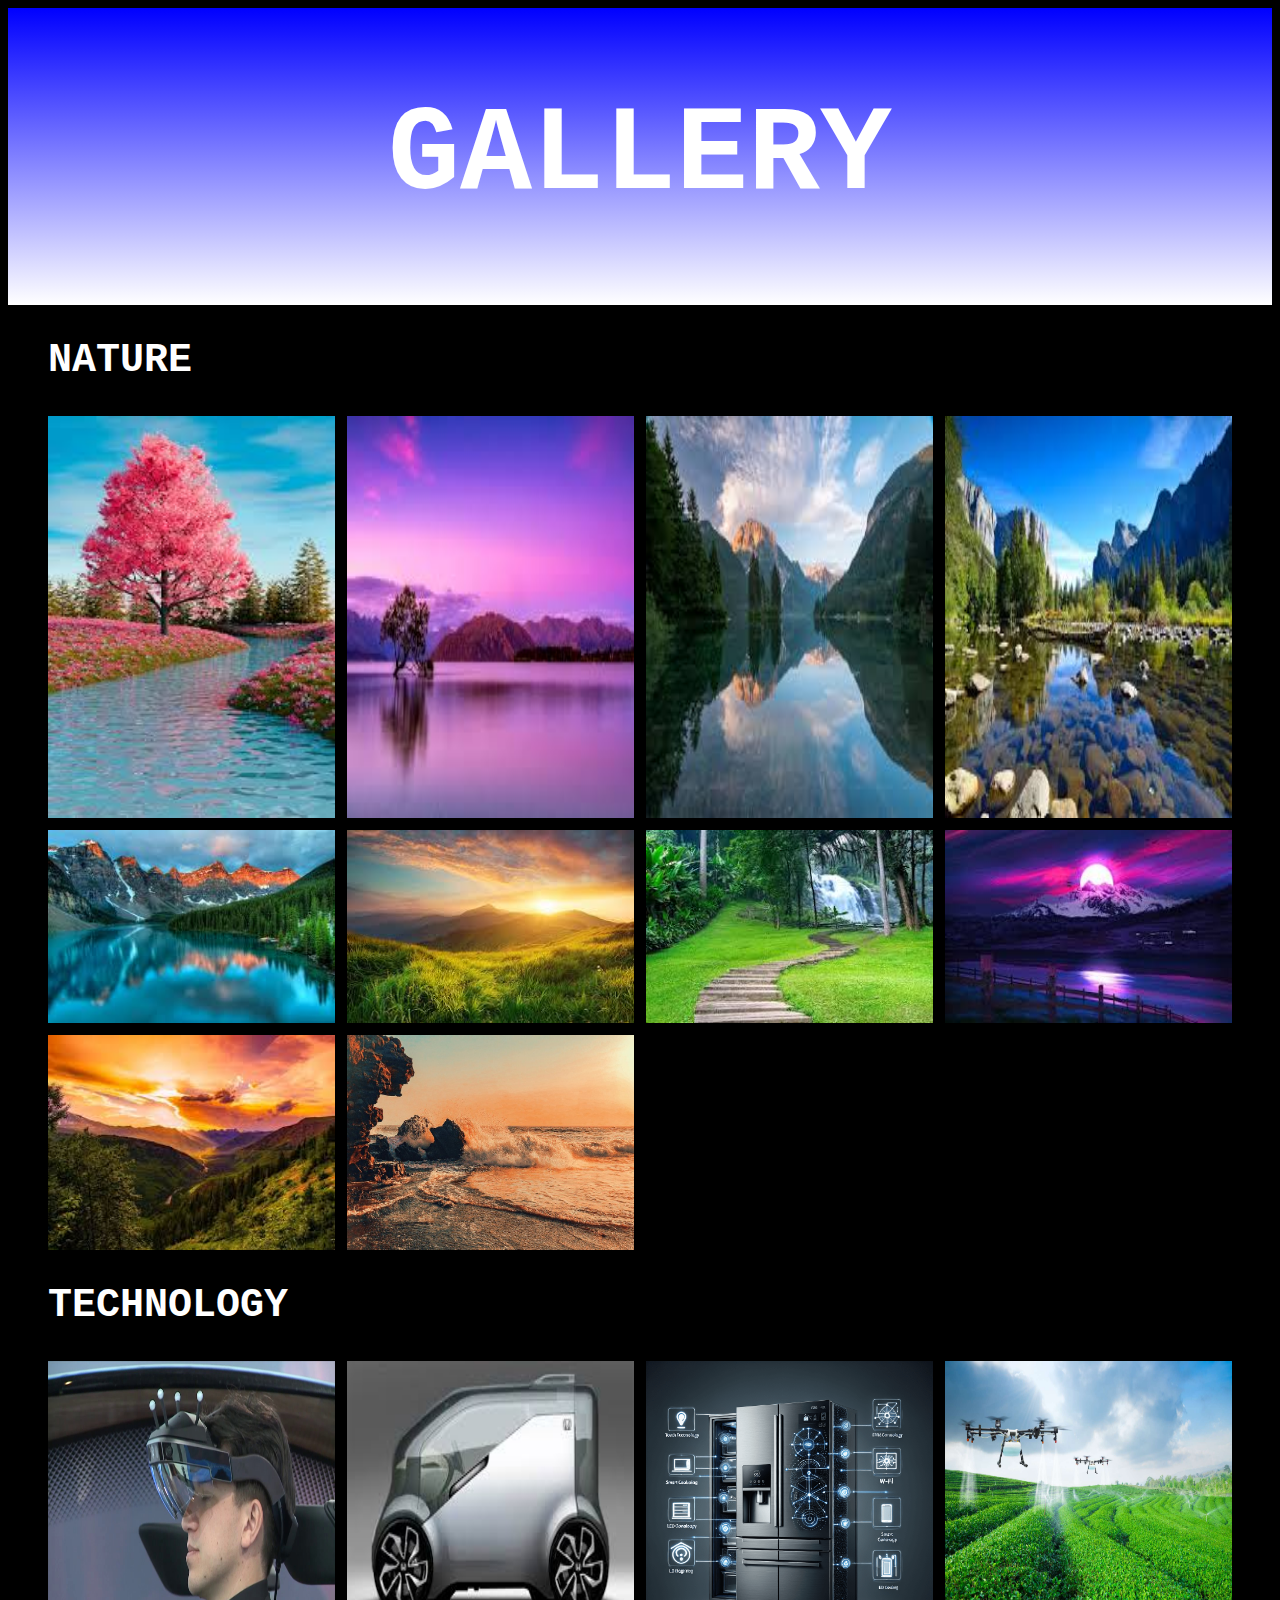
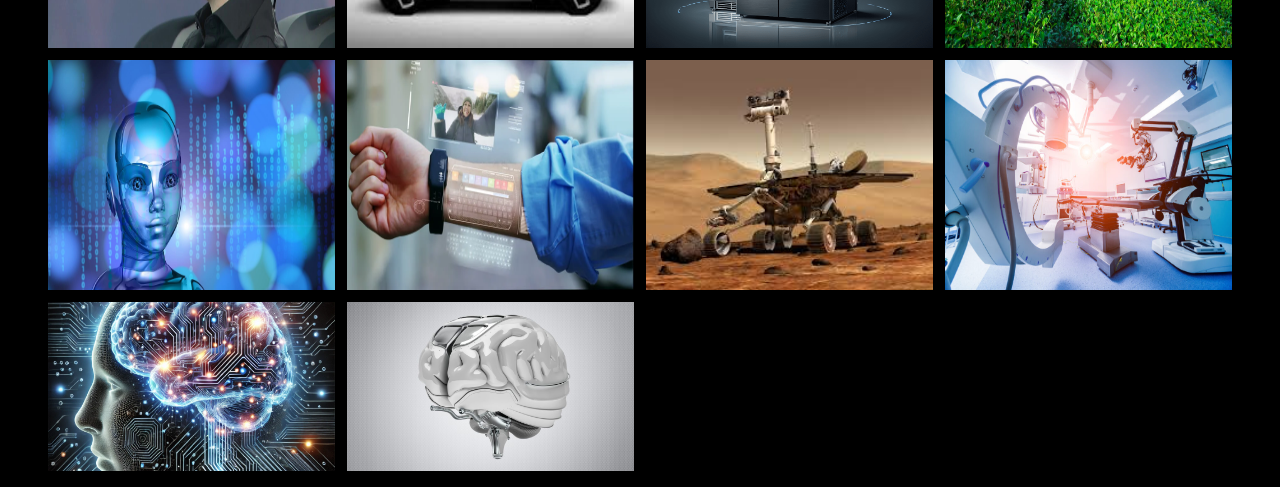
<file: Mini-Os/app/gallery.html>
<!DOCTYPE html>
<html lang="en">
<head>
    <meta charset="UTF-8">
    <meta name="viewport" content="width=device-width, initial-scale=1.0">

    <title>Document</title>
    <link rel="stylesheet" href="/Mini-Os/styles/gallery.css">

</head>
<body>
    <header><h1>GALLERY</h1></header>

    <figure class="photo">
         <h2>NATURE</h2>
        <div class="img-nature">
            <img src="/Mini-Os/images/gallery/image1.png" alt="1">
   
            <img src="/Mini-Os/images/gallery/image2.png" alt="2">

            <img src="/Mini-Os/images/gallery/image3.png" alt="3">
  
            <img src="/Mini-Os/images/gallery/image4.png" alt="4">
 
            <img src="/Mini-Os/images/gallery/image5.png" alt="5">

            <img src="/Mini-Os/images/gallery/image6.png" alt="6">

            <img src="/Mini-Os/images/gallery/image7.png" alt="7">
       
            <img src="/Mini-Os/images/gallery/image8.png" alt="8">
        
            <img src="/Mini-Os/images/gallery/image9.png" alt="9">

            <img src="/Mini-Os/images/gallery/image10.png" alt="10">
        </div>

        <h2>TECHNOLOGY</h2>

        <div class="img-technology">
            <img src="/Mini-Os/images/gallery/imaget1.png" alt="t1">
            <img src="/Mini-Os/images/gallery/imaget2.png" alt="t2">
            <img src="/Mini-Os/images/gallery/imaget3.png" alt="t3">
            <img src="/Mini-Os/images/gallery/imaget4.png" alt="t4">
            <img src="/Mini-Os/images/gallery/imaget5.png" alt="t5">
            <img src="/Mini-Os/images/gallery/imaget6.png" alt="t6">
            <img src="/Mini-Os/images/gallery/imaget7.png" alt="t7">
            <img src="/Mini-Os/images/gallery/imaget8.png" alt="t8">
            <img src="/Mini-Os/images/gallery/imaget9.png" alt="t9">
            <img src="/Mini-Os/images/gallery/imaget10.png" alt="t10">
            
        </div>
    </figure>

    
    
</body>
</html>
</file>
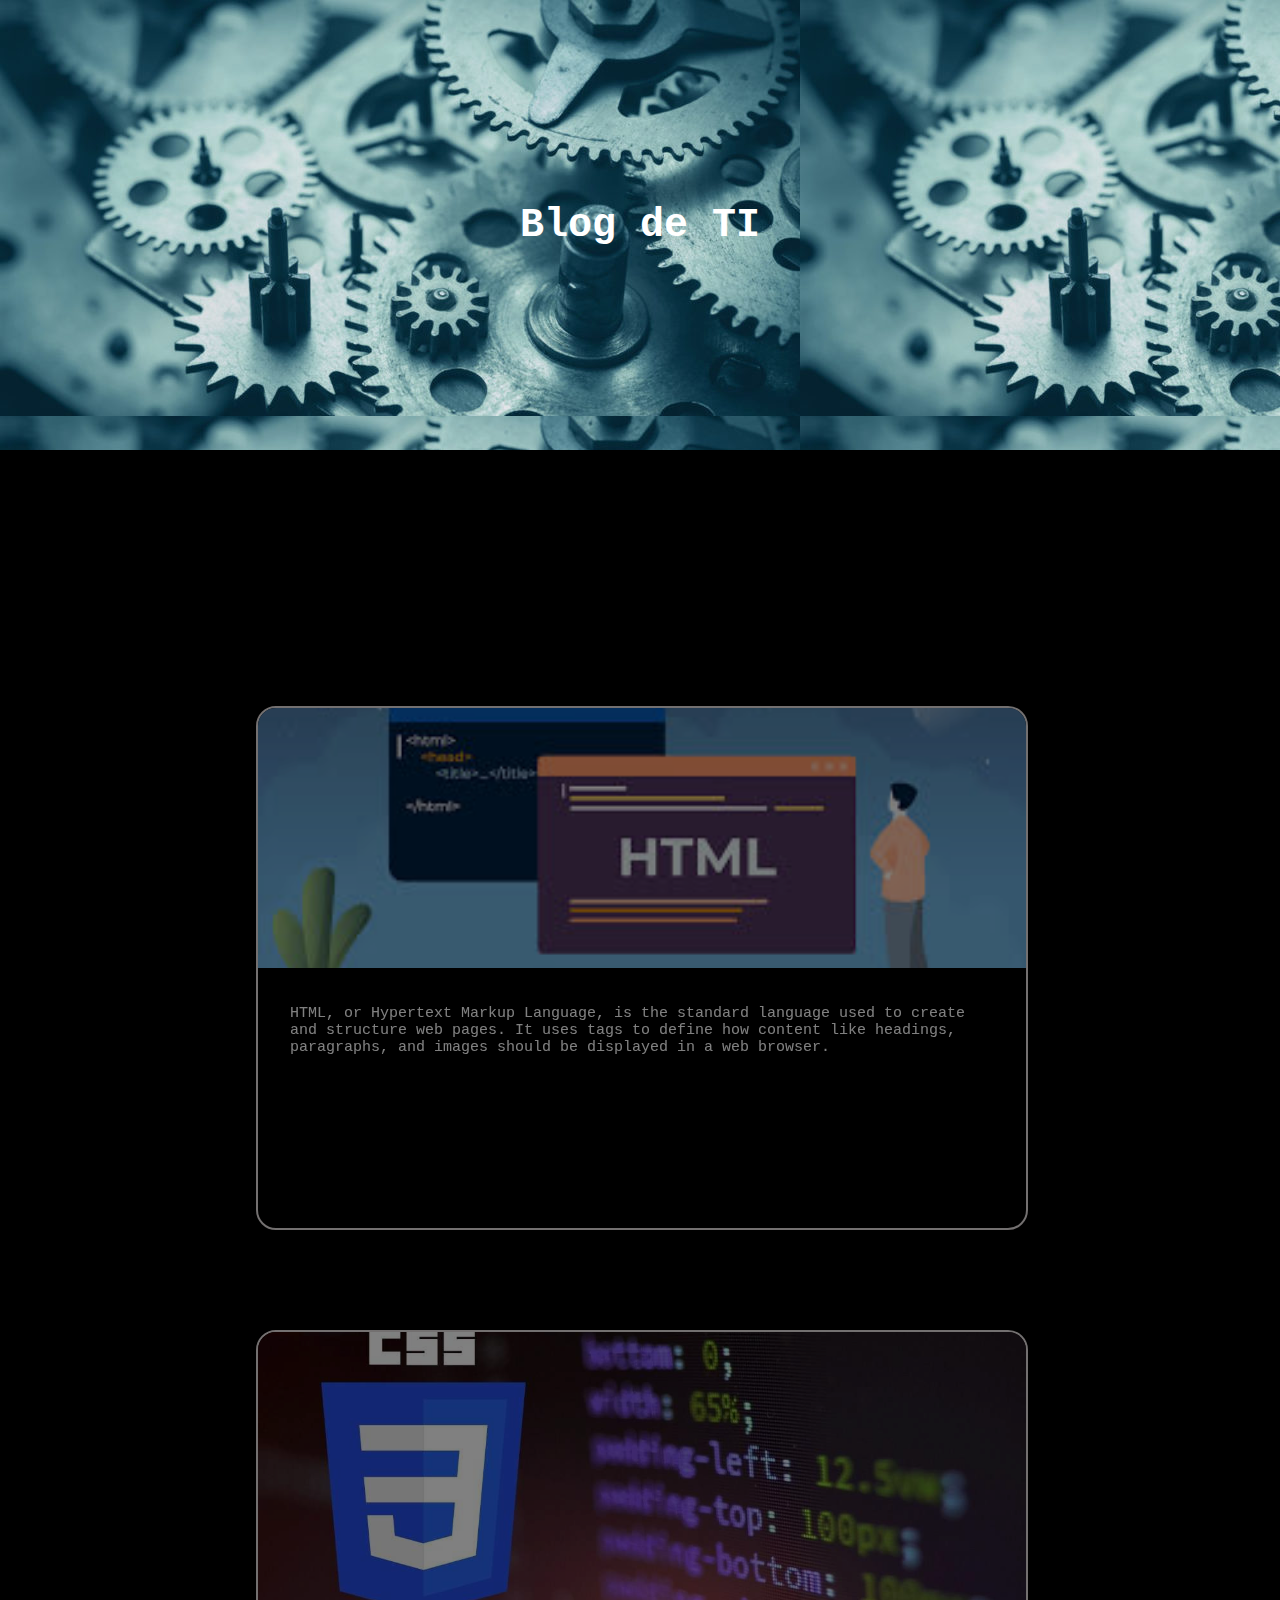
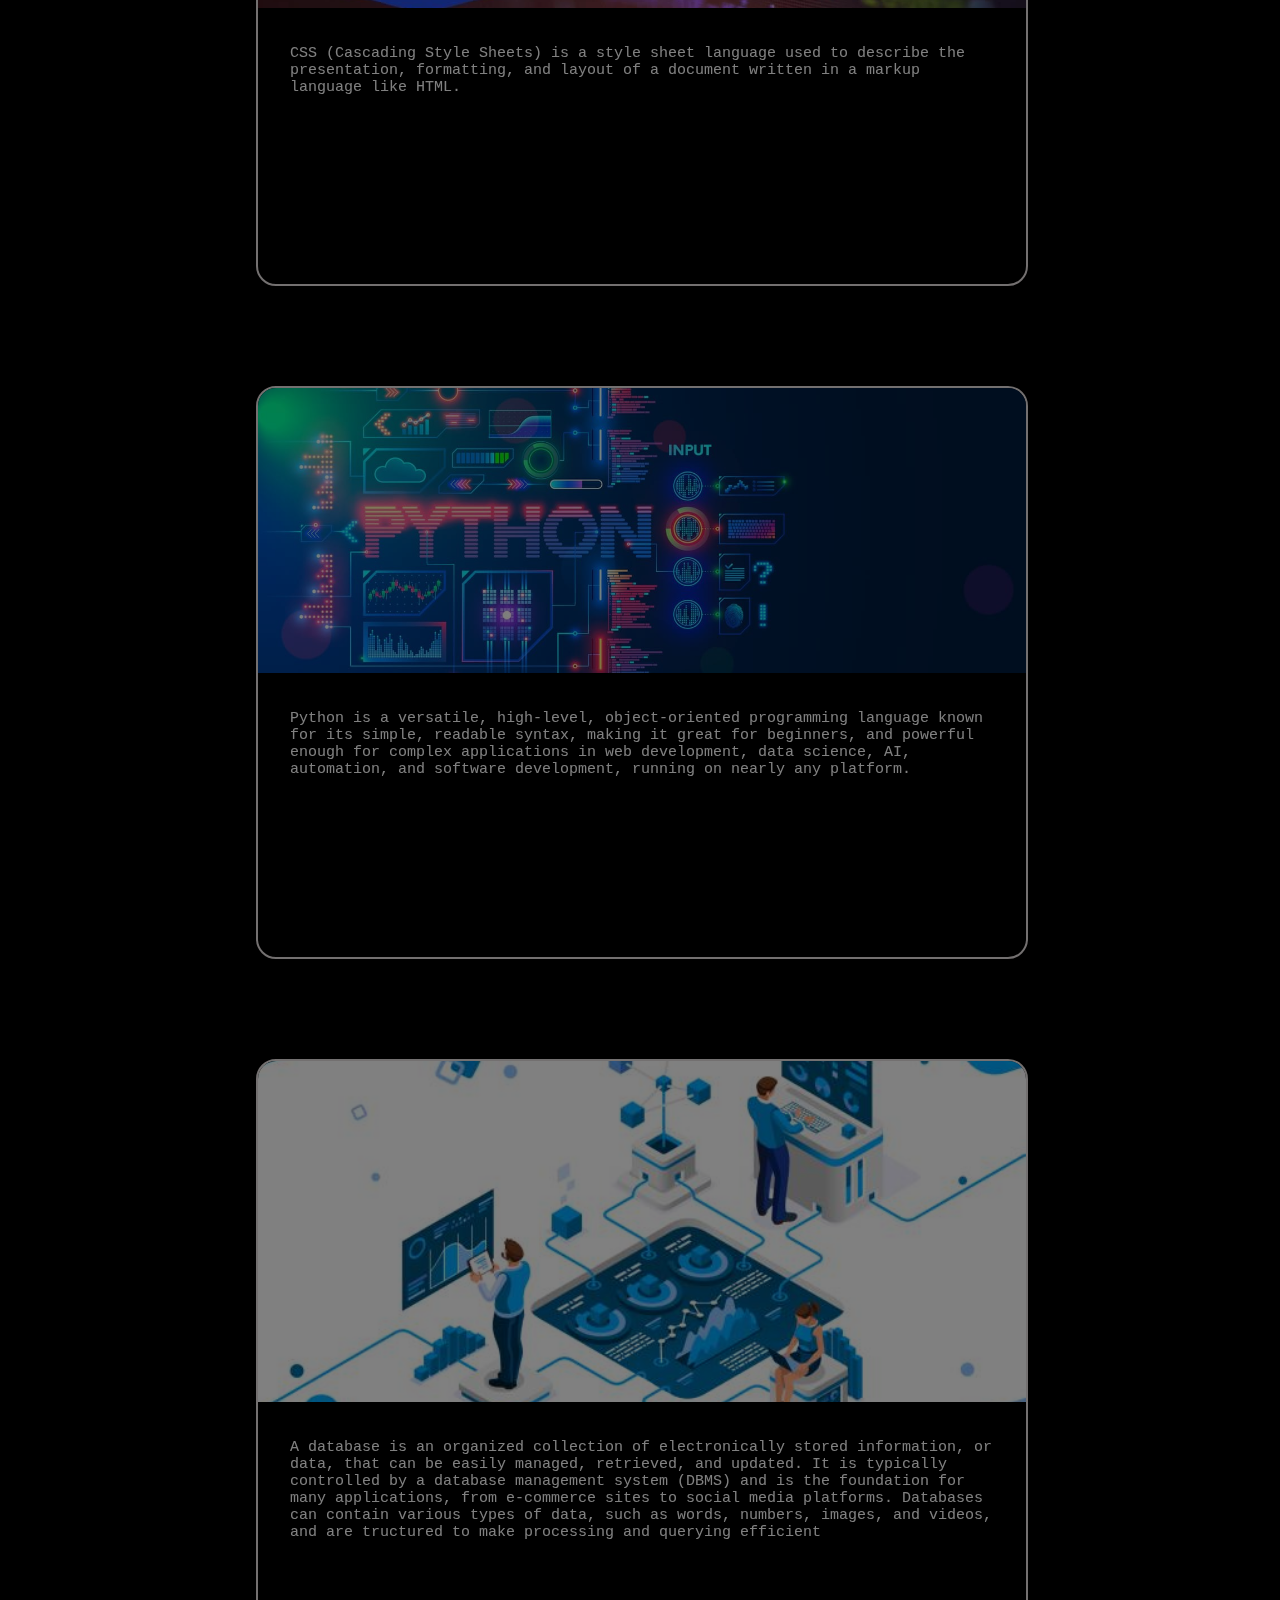
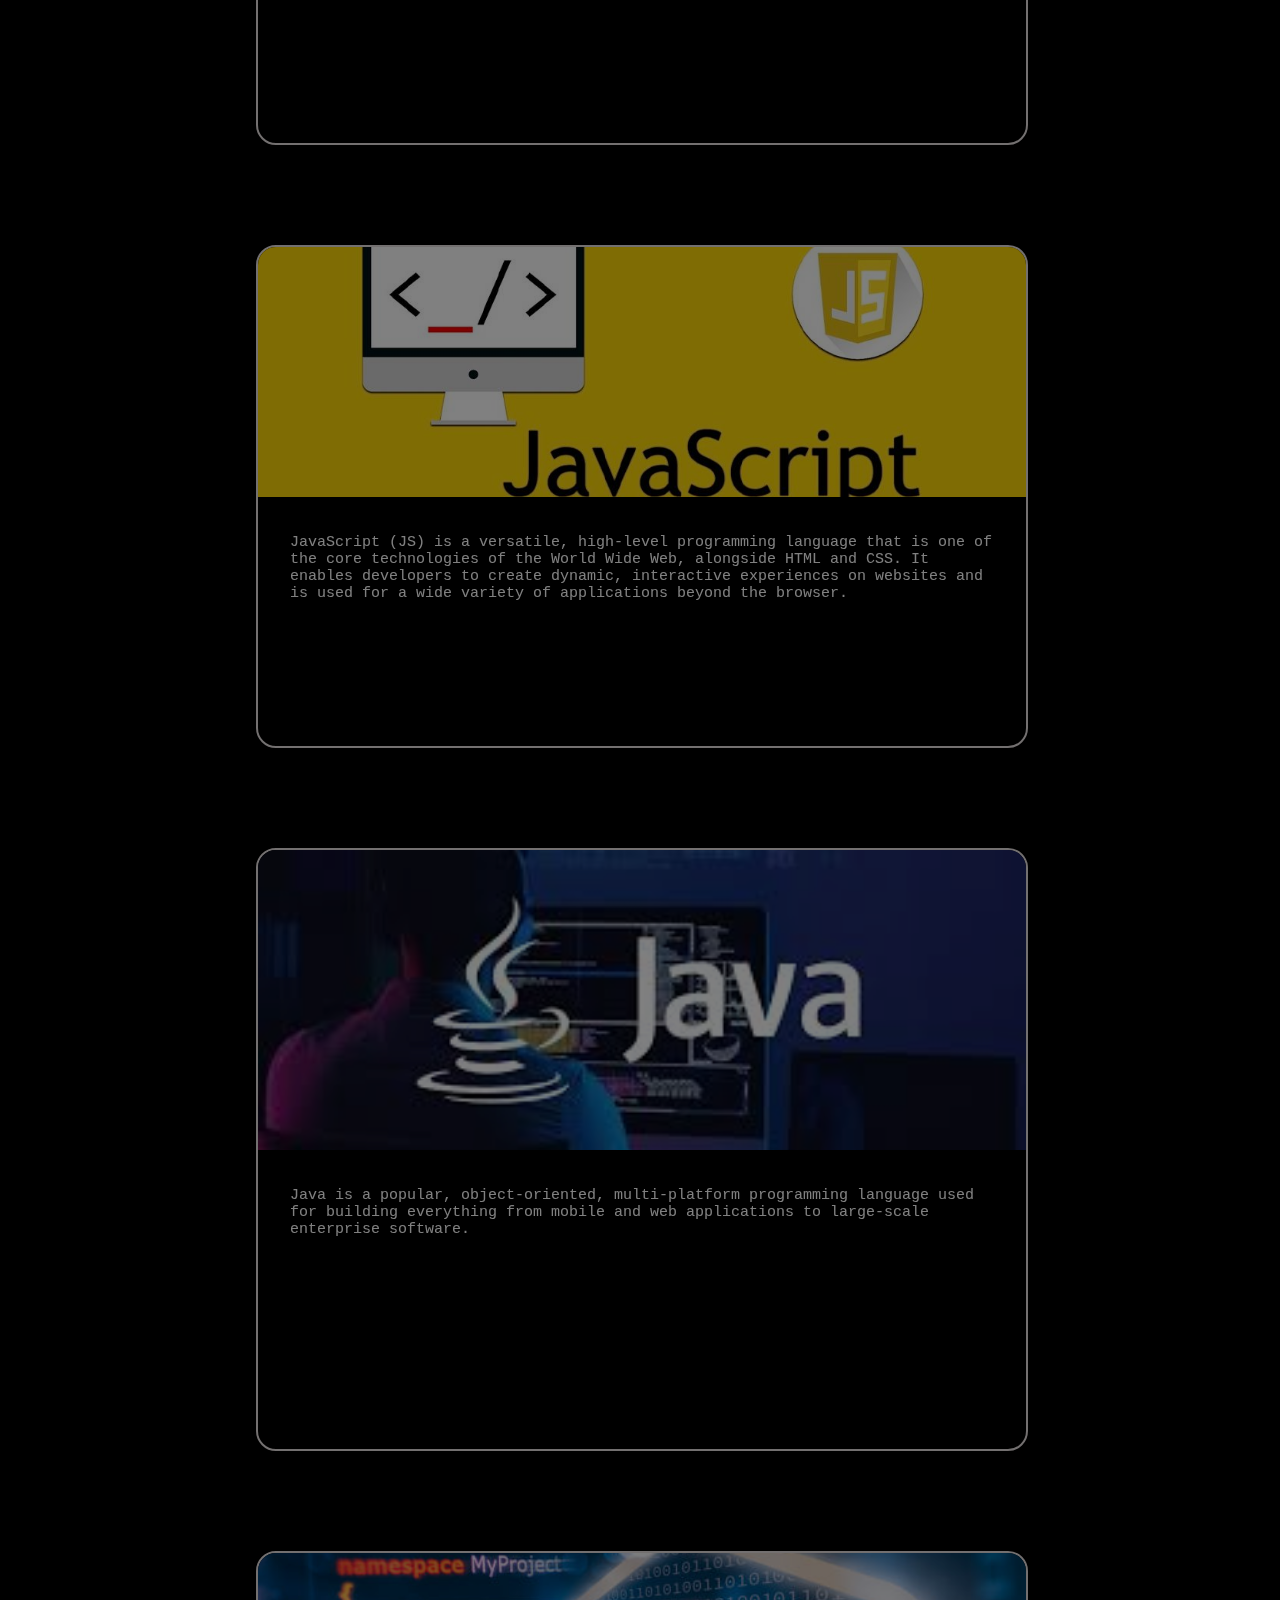
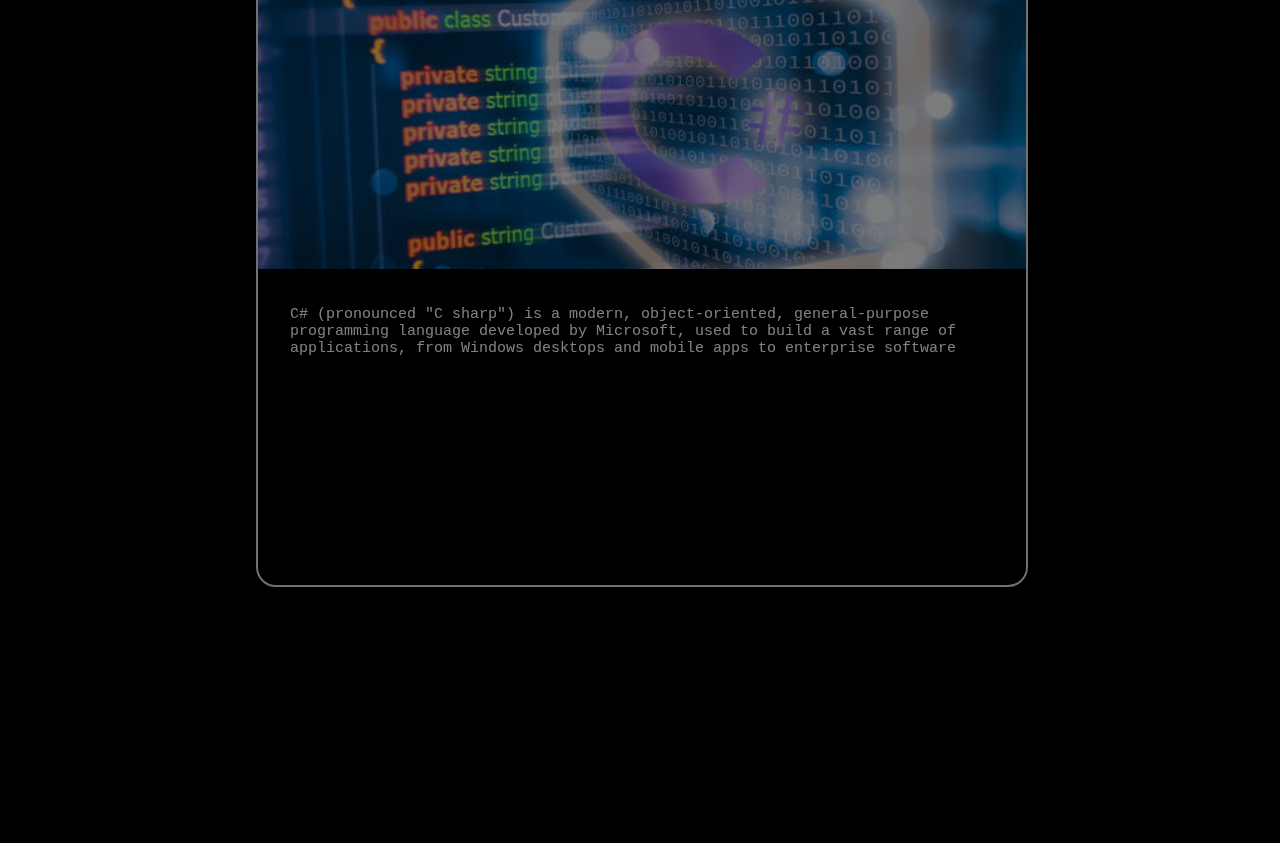
<file: Mini-Os/app/news.html>
<!DOCTYPE html>
<html lang="en">
<head>
    <meta charset="UTF-8">
    <meta name="viewport" content="width=device-width, initial-scale=1.0">
    <title>news</title>
    <link rel="stylesheet" href="/Mini-Os/styles/news.css">

</head>
<body>
    <header>
        <h1>Blog de TI</h1>
    </header>

    <section class="art">
        <article>
            <img src="/Mini-Os/images/news/imageti2.png" alt="HTML">
            <P>HTML, or Hypertext Markup Language, is the standard language used to create and structure web pages.
               It uses tags to define how content like headings, paragraphs, and images should be displayed in a web 
               browser. </P>
        </article>

        <article>
            <img src="/Mini-Os/images/news/imageti3.png" alt="css">
            <P>CSS (Cascading Style Sheets) is a style sheet language used to describe the presentation, formatting,
               and layout of a document written in a markup language like HTML.</P>
        </article>

        <article>
            <img src="/Mini-Os/images/news/imageti4.png" alt="PYTHON">
            <P>Python is a versatile, high-level, object-oriented programming language known for its simple,
               readable syntax, making it great for beginners, and powerful enough for complex applications 
               in web development, data science, AI, automation, and software development, running on nearly any 
               platform.</P>
        </article>

        <article>
            <img src="/Mini-Os/images/news/imageti5.png" alt="DATABASE">
            <P>A database is an organized collection of electronically stored information, or data, that can be 
               easily managed, retrieved, and updated. It is typically controlled by a database management system 
               (DBMS) and is the foundation for many applications, from e-commerce sites to social media platforms.
               Databases can contain various types of data, such as words, numbers, images, and videos, and are 
                tructured to make processing and querying efficient</P>
        </article>

        <article>
            <img src="/Mini-Os/images/news/imageti6.png" alt="JAVASCRIPT">
            <P>JavaScript (JS) is a versatile, high-level programming language that is one of the core technologies
                of the World Wide Web, alongside HTML and CSS. It enables developers to create dynamic, interactive
                experiences on websites and is used for a wide variety of applications beyond the browser. </P>
        </article>

        <article>
            <img src="/Mini-Os/images/news/imageti7.png" alt="JAVA">
            <P>Java is a popular, object-oriented, multi-platform programming language used for building everything
                from mobile and  web applications to large-scale enterprise software.</P>
        </article>

        <article>
            <img src="/Mini-Os/images/news/imageti8.png" alt="C SHARP">
            <P>C# (pronounced "C sharp") is a modern, object-oriented, general-purpose programming language developed
                by Microsoft, used to build a vast range of applications, from Windows desktops and mobile apps to 
                enterprise software</P>
        </article>

    </section>

    
</body>
</html>
</file>
<file: calendar.css>
.calendar { 
  max-width:600px; margin:24px auto; font-family:system-ui,Arial;
 } /*el calendario no sera mas ancho de 640px,centrado horizontalmente con espacio arriba y abajo,tipografia del calendario*/

 .month { 
  border-radius: 15px;
  text-align:center; margin-bottom:5px; font-weight:700; font-size:1.2rem;background-color: rgb(119, 126, 189);
}/*Centrado,Negrita,Un poco más grande*/

.weekdays, .days {
  display: grid;
  grid-template-columns: repeat(7, 1fr);
  border-radius: 15px;
}

.weekdays div { 
  text-align:center; padding:8px 4px; font-weight:700; background:#f3f4f6; 
}

.days div { 
  padding:12px 8px; min-height:60px; border:1px solid #eee; text-align:left;
  border-radius: 15px;
}

.days div.empty { 
  background: #fafafa; color:transparent;
 } /* celdas vacías */

 .days div .num { 
  font-weight:600; float:right; opacity:0.9; 
}

.days div.evento { 
  background:rgb(147, 226, 231); 
  border-radius: 15px;
} /* ejemplo de día con evento */

@media (max-width:480px){
   .days div{ min-height:48px; padding:8px; } 
}

.margen {
  height: 650px;
  width: 650px;
  margin:auto;
  padding-bottom:40px;
  padding-top: 10px;
  background-color: rgba(92, 73, 197, 0.178);
}

.table1{
  background-color: rgb(255, 5, 5);
}
</file>
<file: notas.css>
body {
    margin: 0;
    font-family: "Segoe UI", sans-serif;
    background: #6a66ad;
}

/*main container*/
.app {
    width: 90%;
    max-width: 900px;
    margin: 25px auto;
    background: #ffffff;
    border-radius: 10px;
    overflow: hidden;
    box-shadow: 0 4px 20px rgba(0, 0, 0, 0.2);
}

/*Top bar*/
.topbar {
    background: #f3f3f3;
    padding: 12px;
    display: flex;
    justify-content: space-between;
    border-bottom: 1px solid #ccc;
    font-size: 15px;
    font-weight: bold;
}

.menu span {
    margin-right: 20px;
    cursor: pointer;
    user-select: none;
}

.menu span:hover {
    text-decoration: underline;
}

/*status bar*/
.status {
    background: #aca3d4;
    padding: 8px;
    font-size: 14px;
    border-bottom: 1px solid #ccc;
    text-align: center;
    color: #000000;
}

/*LAYOUT*/
.layout {
    display: flex;

}

/*file list*/
.sidebar {
    width: 180px;
    background: #f7f7f7;
    border-right: 1px solid #ddd;
    padding: 15px;
    font-size: 14px;
    background-color: #c3c5db;
}

.sidebar h3 {
    margin-top: 0;
    font-size: 16px;
    margin-bottom: 10px;
}

.sidebar ul {
    padding-left: 18px;
}

.sidebar li {
    margin-bottom: 8px;
    cursor: pointer;
}

.sidebar li:hover {
    text-decoration: underline;
}

/*main content*/
.content {
    flex: 1;
    padding: 20px 30px;
}

.title {
    width: 100%;
    font-size: 22px;
    padding-bottom: 8px;
    border: none;
    border-bottom: 2px solid #999;
    outline: none;
    margin-bottom: 15px;
}

.note {
    width: 100%;
    height: 430px;
    border: none;
    outline: none;
    font-family: "Courier New", monospace;
    font-size: 17px;
    resize: none;
    padding: 10px;
}
</file>
<file: Mini-Os/styles/calculadora.css>
:root{
    --bg:#0f1724;
    --panel:#0b1220;
    --accent:#06b6d4;
    --btn:#111827;
    --btn-secondary:#1f2937;
    --text:#e6eef6;
    --glass: rgba(255,255,255,0.04);
    font-family: Inter, system-ui, Arial, sans-serif;
}

*{box-sizing:border-box}
body{
    background: linear-gradient(180deg,#071020 0%, #081428 100%);
    color:var(--text);
    display:flex;
    align-items:center;
    justify-content:center;
    height:100vh;
    margin:0;
    padding:20px;
}

.calc {
    width:320px;
    max-width:96vw;
    border-radius:18px;
    padding:18px;
    background: linear-gradient(180deg, rgba(255,255,255,0.03), rgba(0,0,0,0.03));
    box-shadow: 0 6px 30px rgba(2,6,23,0.7), inset 0 1px 0 rgba(255,255,255,0.02);
    backdrop-filter: blur(6px);
}

.screen {
    height:72px;
    border-radius:12px;
    background:var(--panel);
    display:flex;
    flex-direction:column;
    justify-content:center;
    padding:12px;
    margin-bottom:14px;
    box-shadow: inset 0 -6px 20px rgba(0,0,0,0.5);
}

.expression {
    font-size:14px;
    color:rgba(255,255,255,0.6);
    min-height:18px;
    overflow:hidden;
    text-overflow:ellipsis;
    white-space:nowrap;
}

.result {
    font-size:28px;
    font-weight:600;
    text-align:right;
    margin-top:4px;
    letter-spacing:0.5px;
}

.pad {
    display:grid;
    grid-template-columns: repeat(4, 1fr);
    gap:10px;
}

button.key {
    user-select:none;
    border:0;
    padding:16px;
    border-radius:10px;
    font-size:18px;
    background:linear-gradient(180deg,var(--btn), var(--btn-secondary));
    color:var(--text);
    box-shadow: 0 4px 10px rgba(2,6,23,0.6);
    transition: transform .08s ease, box-shadow .08s ease;
    cursor: pointer;
}

button.key:active{
    transform: translateY(2px) scale(.995);
    box-shadow: 0 2px 6px rgba(2,6,23,0.7);
}

button.op {
    background: linear-gradient(180deg,#0b1220, #052833);
    color:var(--accent);
    font-weight:600;
}

button.wide {
    grid-column: span 2;
}

.note{
    margin-top:12px;
    font-size:12px;
    color:rgba(255,255,255,0.45);
    text-align:center;
}

/* pequeño efecto "presionado" visual con :focus-visible */
button.key:focus-visible{
    outline: 2px solid rgba(6,182,212,0.16);
    outline-offset: 2px;
}

/* responsivo */
@media (max-width:360px){
.calc{padding:12px}
.screen{height:64px}
button.key{padding:12px;font-size:16px}
}
</file>
<file: Mini-Os/styles/calendar.css>
.calendar { 
  max-width:600px; margin:24px auto; font-family:system-ui,Arial;
 } /*el calendario no sera mas ancho de 640px,centrado horizontalmente con espacio arriba y abajo,tipografia del calendario*/

 .month { 
  border-radius: 15px;
  text-align:center; margin-bottom:5px; font-weight:700; font-size:1.2rem;background-color: rgb(119, 126, 189);
}/*Centrado,Negrita,Un poco más grande*/

.weekdays, .days {
  display: grid;
  grid-template-columns: repeat(7, 1fr);
  border-radius: 15px;
}

.weekdays div { 
  text-align:center; padding:8px 4px; font-weight:700; background:#f3f4f6; 
}

.days div { 
  padding:12px 8px; min-height:60px; border:1px solid #eee; text-align:left;
  border-radius: 15px;
}

.days div.empty { 
  background: #fafafa; color:transparent;
 } /* celdas vacías */

 .days div .num { 
  font-weight:600; float:right; opacity:0.9; 
}

.days div.evento { 
  background:rgb(147, 226, 231); 
  border-radius: 15px;
} /* ejemplo de día con evento */

@media (max-width:480px){
   .days div{ min-height:48px; padding:8px; } 
}

.margen {
  height: 650px;
  width: 650px;
  margin:auto;
  padding-bottom:40px;
  padding-top: 10px;
  background-color: rgba(92, 73, 197, 0.178);
}

.table1{
  background-color: rgb(255, 5, 5);
}
</file>
<file: Mini-Os/styles/gallery.css>
header{
    padding: 0;
    margin: 0;
    background: linear-gradient(to top, white, blue)
}
header{
    display: flex;
    justify-content: center;
    font-size: 60PX;
    
    
}

body{
    background-color: black;
    color: white;
    font-family: 'Courier New', Courier, monospace;
    cursor: pointer;

   
}

.img-nature, .img-technology{
    width: 100%;
    height: auto;  
    display: grid;
    grid-template-columns: repeat(auto-fit,minmax(250px,1fr));
    gap: 12px;
}

img{
    width: 100%;
    height: 100%;
    
}

img:hover{
    transform: scale(1) rotate(-15deg );
    border-radius: 60px;  
}
h2{
    font-size: 40px;
}
</file>
<file: Mini-Os/styles/news.css>
*{
    padding: 0;
    margin: 0;
    font-family: 'Courier New', Courier, monospace;
}

body{
    color: white;
    background-color: black;

}

header{
    background-image: url(/Mini-Os/images/news/imageti1.png);
    width: auto;
    height: 900px;
    font-size: 100PX;
    display: flex;
    align-items: center;
    justify-content: center;
}

img{
    width: 100%;
    height:50%;
    object-fit: cover;
}

.art {
    display: grid;
    grid-template-columns:repeat(2, 1fr);
    font-size: 40px;
    padding: 10%;   
    gap:100px;
}
.art article{
    border: 1px solid rgb(230, 223, 223);
    border-radius: 40px;
    width: 40%;
    width: 100%;
    font-size: 100px;
    filter: brightness(50%);
    transition: all 0.3s ease;

    
}
p{
    padding: 5rem;
}

article:hover{
    filter:brightness(100%);
    transform: translateY(-20px);
    
}

@media  (min-width:600px){
   header{
        height: 50vh;
        font-size: 20px;
    }


    .art article{
        font-size: 2vw;
    }
    img{
    width: 100%;
    height:50%;
    object-fit: cover;
    
    }

    p{
        padding: 2rem;
    }
    .art {
    display: grid;
    grid-template-columns:repeat(1, 1fr);
    font-size: 4px;
    padding: 20%;   
    gap:100px;
    }

    .art article{
    border: 2px solid rgb(230, 223, 223);
    border-radius: 20px;
    width: 40%;
    width: 100%;
    font-size: 15px;
    overflow:hidden;
    filter: brightness(50%);
    transition: all 0.3s ease; 
    }
    article:hover{
    filter:brightness(100%);
    transform: translateY(-20px);

}
</file>
